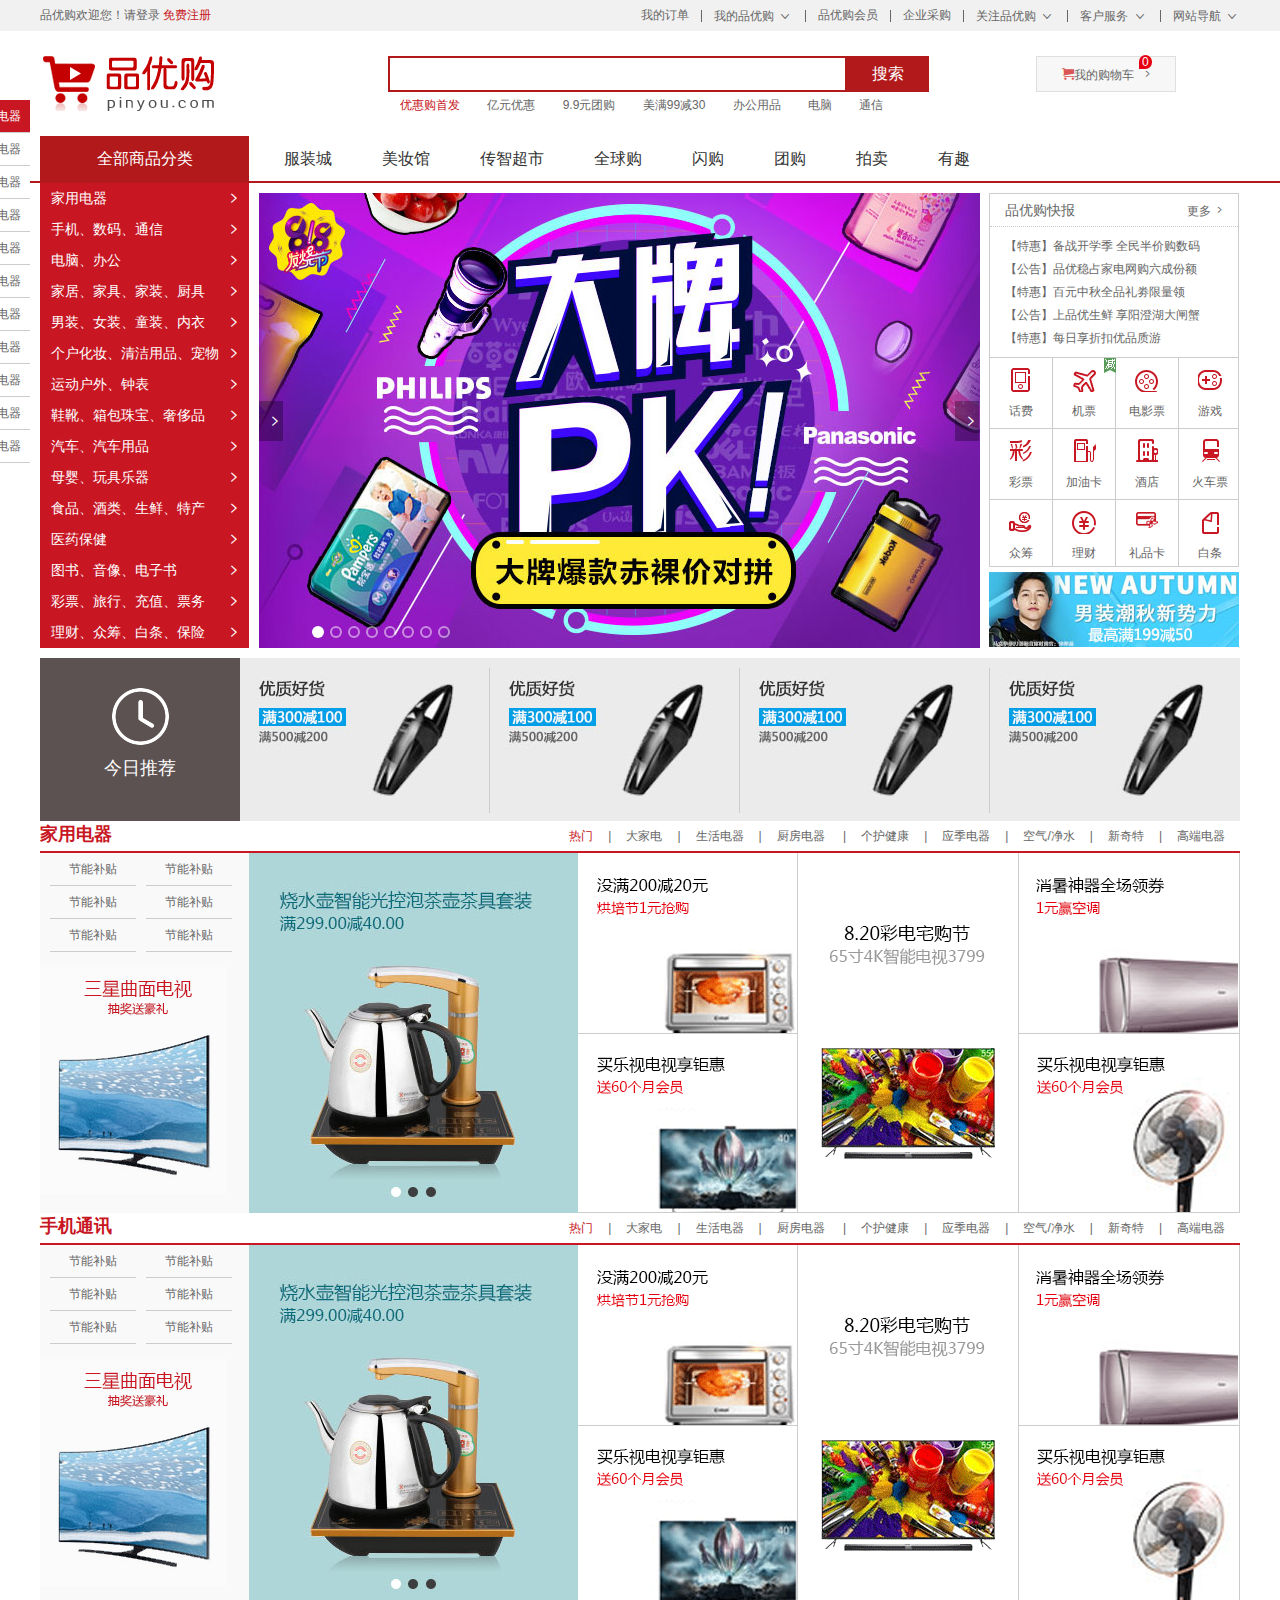
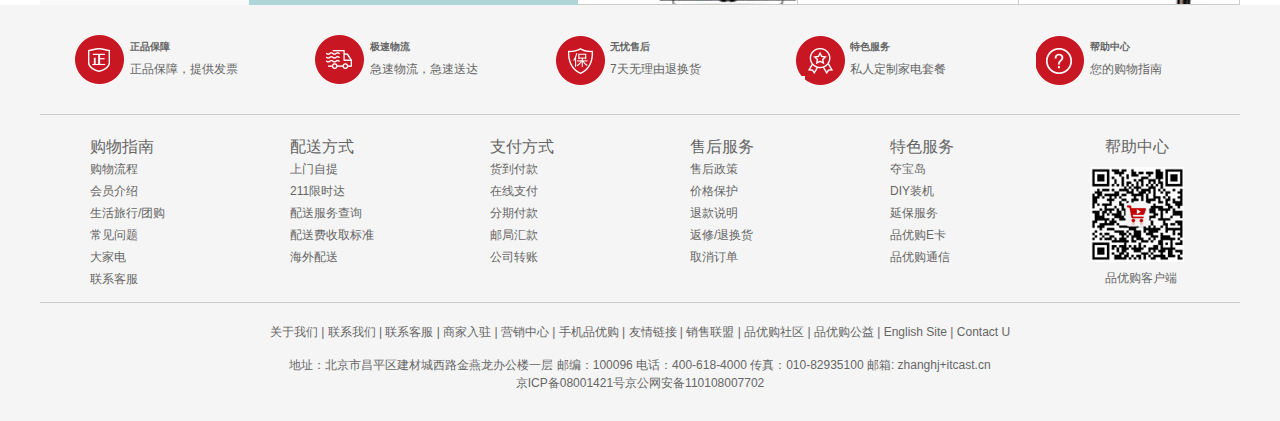
<file: index.html>
<!DOCTYPE html>
<html lang="en">

<head>
    <meta charset="UTF-8">
    <meta name="viewport" content="width=device-width, initial-scale=1.0">
    <meta http-equiv="X-UA-Compatible" content="ie=edge">
    <meta name="description"
        content="品优购JD.COM-专业的综合网上购物商城,销售家电、数码通讯、电脑、家居百货、服装服饰、母婴、图书、食品等数万个品牌优质商品.便捷、诚信的服务，为您提供愉悦的网上购物体验!" />
    <meta name="Keywords" content="网上购物,网上商城,手机,笔记本,电脑,MP3,CD,VCD,DV,相机,数码,配件,手表,存储卡,品优购" />
    <link rel="stylesheet" href="css/base.css">
    <link rel="stylesheet" href="css/common.css">
    <link rel="stylesheet" href="css/index.css">
    <link rel="shortcut icon" href="favicon.ico" />
    <title>品优购</title>
</head>

<body>

    <!-- 顶部快捷导航栏(shortcut)  start-->
    <div class="shortcut">
        <div class="w">
            <div class="fl">
                <ul>
                    <li>品优购欢迎您！</li>
                    <li>
                        <a href="#">请登录</a>
                        <a href="#" class="style-red">免费注册</a>
                    </li>
                </ul>
            </div>
            <div class="fr">
                <ul>
                    <li><a href="">我的订单</a></li>
                    <li class="spacer"></li>
                    <li>
                        <a href="">我的品优购</a>
                        <i class="icomoon"></i>
                    </li>
                    <li class="spacer"></li>
                    <li><a href="">品优购会员</a></li>
                    <li class="spacer"></li>
                    <li><a href="">企业采购</a></li>
                    <li class="spacer"></li>
                    <li>
                        <a href="">关注品优购</a>
                        <i class="icomoon"></i>
                    </li>
                    <li class="spacer"></li>
                    <li>
                        <a href="">客户服务</a>
                        <i class="icomoon"></i>
                    </li>
                    <li class="spacer"></li>
                    <li>
                        <a href="">网站导航</a>
                        <i class="icomoon"></i>
                    </li>
                </ul>
            </div>
        </div>
    </div>
    <!-- shortcut end-->

    <!-- 头部(header) start-->
    <div class="header w">
        <!-- logo -->
        <div class="logo">
            <h1>
                <a href="index.html" title="品优购">品优购</a>
            </h1>
        </div>
        <!-- 搜索(search) -->
        <div class="search">
            <input type="text" class="text" valie="请搜索内容">
            <button class="btn">搜索</button>
        </div>
        <!-- 热词(hotwrods)  -->
        <div class="hotwrods">
            <a href="#" class="style-red">优惠购首发</a>
            <a href="#">亿元优惠</a>
            <a href="#">9.9元团购</a>
            <a href="#">美满99减30</a>
            <a href="#">办公用品</a>
            <a href="#">电脑</a>
            <a href="#">通信</a>
        </div>
        <!-- 购物车(shopcar) -->
        <div class="shopcar">
            <i class="car"></i>我的购物车<i class="arrow"></i>
            <i class="count">0</i>
        </div>
    </div>
    <!-- header end-->

    <!-- 导航(nav) start -->
    <div class="nav">
        <div class="w">
            <!-- 导航左侧 -->
            <div class="dorpdown fl">
                <div class="dt">全部商品分类</div>
                <div class="dd">
                    <ul>
                        <li class="menu_item"><a href="#">家用电器</a><i></i></li>
                        <li class="menu_item"><a href="list.html">手机、</a><a href="#">数码、</a><a href="#">通信</a><i></i>
                        </li>
                        <li class="menu_item"><a href="#">电脑、</a><a href="#">办公</a><i></i></li>
                        <li class="menu_item"><a href="#">家居、</a><a href="#">家具、</a><a href="#">家装、</a><a
                                href="#">厨具</a><i></i></li>
                        <li class="menu_item"><a href="#">男装、</a><a href="#">女装、</a><a href="#">童装、</a><a
                                href="#">内衣</a><i></i></li>
                        <li class="menu_item"><a href="#">个户化妆、</a><a href="#">清洁用品、</a><a href="#">宠物</a><i></i></li>
                        <li class="menu_item"><a href="#">运动户外、</a><a href="#">钟表</a><i></i></li>
                        <li class="menu_item"><a href="#">鞋靴、</a><a href="#">箱包</a><a href="#">珠宝、</a><a
                                href="#">奢侈品</a><i></i></li>
                        <li class="menu_item"><a href="#">汽车、</a><a href="#">汽车用品</a><i></i></li>
                        <li class="menu_item"><a href="#">母婴、</a><a href="#">玩具乐器</a><i></i></li>
                        <li class="menu_item"><a href="#">食品、</a><a href="#">酒类、</a><a href="#">生鲜、</a><a
                                href="#">特产</a><i></i></li>
                        <li class="menu_item"><a href="#">医药保健</a><i></i></li>
                        <li class="menu_item"><a href="#">图书、</a><a href="#">音像、</a><a href="#">电子书</a><i></i></li>
                        <li class="menu_item"><a href="#">彩票、</a><a href="#">旅行、</a><a href="#">充值、</a><a
                                href="#">票务</a><i></i></li>
                        <li class="menu_item"><a href="#">理财、</a><a href="#">众筹、</a><a href="#">白条、</a><a
                                href="#">保险</a><i></i></li>
                    </ul>
                </div>
            </div>
            <!-- 导航右侧 -->
            <div class="navitems fl">
                <ul>
                    <li><a href="#">服装城</a></li>
                    <li><a href="#">美妆馆</a></li>
                    <li><a href="">传智超市</a></li>
                    <li><a href="">全球购</a></li>
                    <li><a href="">闪购</a></li>
                    <li><a href="">团购</a></li>
                    <li><a href="">拍卖</a></li>
                    <li><a href="">有趣</a></li>
                </ul>
            </div>
        </div>
    </div>
    <!-- nav end -->

    <!-- 主体模块 start -->
    <div class="w">
        <div class="main">
            <!-- 焦点图模块  -->
            <div class="focus fl">
                <a href="#" class="arrow-l"></a><a href="#" class="arrow-r"></a>
                <ul>
                    <li><a href="#"><img src="upload/focus.jpg" alt=""></a></li>
                </ul>
                <ol class="circle">
                    <li class="current"></li>
                    <li></li>
                    <li></li>
                    <li></li>
                    <li></li>
                    <li></li>
                    <li></li>
                    <li></li>
                </ol>
            </div>
            <!-- 新闻快报模块 -->
            <div class="newsflash fr">
                <!-- 新闻模块   -->
                <div class="news">
                    <div class="news-hd">
                        品优购快报
                        <a href="#">更多</a>
                    </div>
                    <div class="news-bd">
                        <ul>
                            <li><a href="">【特惠】备战开学季 全民半价购数码</a></li>
                            <li><a href="">【公告】品优稳占家电网购六成份额</a></li>
                            <li><a href="">【特惠】百元中秋全品礼劵限量领</a></li>
                            <li><a href="">【公告】上品优生鲜 享阳澄湖大闸蟹</a></li>
                            <li><a href="">【特惠】每日享折扣优品质游</a></li>
                        </ul>
                    </div>
                </div>
                <!-- 生活服务模块 -->
                <div class="lifeservice">
                    <ul>
                        <li><a href="#"><i class="service_ico service_ico_huafei"></i>
                                <p>话费</p>
                            </a></li>
                        <li>
                            <a href="#"><i class="service_ico service_ico_feiji"></i>
                                <p>机票</p>
                            </a>
                            <span class="hot"></span>
                        </li>
                        <li><a href="#"><i class="service_ico service_ico_dianying"></i>
                                <p>电影票</p>
                            </a></li>
                        <li><a href="#"><i class="service_ico service_ico_youxi"></i>
                                <p>游戏</p>
                            </a></li>
                        <li><a href="#"><i class="service_ico service_ico_caipiao"></i>
                                <p>彩票</p>
                            </a></li>
                        <li><a href="#"><i class="service_ico service_ico_jiayou"></i>
                                <p>加油卡</p>
                            </a></li>
                        <li><a href="#"><i class="service_ico service_ico_jiudian"></i>
                                <p>酒店</p>
                            </a></li>
                        <li><a href="#"><i class="service_ico service_ico_huoche"></i>
                                <p>火车票</p>
                            </a></li>
                        <li><a href="#"><i class="service_ico service_ico_zhongcou"></i>
                                <p>众筹</p>
                            </a></li>
                        <li><a href="#"><i class="service_ico service_ico_licai"></i>
                                <p>理财</p>
                            </a></li>
                        <li><a href="#"><i class="service_ico service_ico_lipin"></i>
                                <p>礼品卡</p>
                            </a></li>
                        <li><a href="#"><i class="service_ico service_ico_baitiao"></i>
                                <p>白条</p>
                            </a></li>
                    </ul>
                </div>
                <!--  特价商品 -->
                <div class="bargain">
                    <img src="upload/bargain.jpg" alt="">
                </div>
            </div>
        </div>
    </div>
    <!-- 主体模块 end -->

    <!-- 推荐模块 start -->
    <div class="recommend w">
        <div class="recom-hd fl">
            <img src="img/clock.png" alt="">
            <h3>今日推荐</h3>
        </div>
        <div class="recom-bd fl">
            <ul>
                <li><a href="#"><img src="upload/pic.jpg" alt=""></a></li>
                <li><a href="#"><img src="upload/pic.jpg" alt=""></a></li>
                <li><a href="#"><img src="upload/pic.jpg" alt=""></a></li>
                <li class="last"><a href="#"><img src="upload/pic.jpg" alt=""></a></li>
            </ul>
        </div>
    </div>
    <!-- 推荐模块 end -->

    <!-- 楼层区(floor) start -->
    <div class="floor">
        <!-- 家用电器 -->
        <div class="jiadian w">
            <div class="box-hd">
                <h3>家用电器</h3>
                <div class="tab-list">
                    <ul>
                        <li><a href="#" class="style-red">热门</a>|</li>
                        <li><a href="#">大家电</a>|</li>
                        <li><a href="#">生活电器</a>|</li>
                        <li><a href="#">厨房电器 </a>|</li>
                        <li><a href="#">个护健康</a>|</li>
                        <li><a href="#">应季电器</a>|</li>
                        <li><a href="#">空气/净水</a>|</li>
                        <li><a href="#">新奇特</a>|</li>
                        <li><a href="#">高端电器</a></li>
                    </ul>
                </div>
            </div>
            <div class="box-bd">
                <ul class="tab-con">
                    <li class="w209">
                        <ul class="tab-con-list">
                            <li>
                                <a href="#">节能补贴</a>
                            </li>
                            <li>
                                <a href="#">节能补贴</a>
                            </li>
                            <li>
                                <a href="#">节能补贴</a>
                            </li>
                            <li>
                                <a href="#">节能补贴</a>
                            </li>
                            <li>
                                <a href="#">节能补贴</a>
                            </li>
                            <li>
                                <a href="#">节能补贴</a>
                            </li>
                        </ul>
                        <img src="upload/floor-1-1.png" alt="">
                    </li>
                    <li class="w329">
                        <img src="upload/pic1.jpg" alt="">
                    </li>
                    <li class="w219">
                        <div class="tab-con-item">
                            <a href="#">
                                <img src="upload/floor-1-2.png" alt="">
                            </a>
                        </div>
                        <div class="tab-con-item">
                            <a href="#">
                                <img src="upload/floor-1-3.png" alt="">
                            </a>
                        </div>
                    </li>
                    <li class="w220">
                        <div class="tab-con-item">
                            <a href="#">
                                <img src="upload/floor-1-4.png" alt="">
                            </a>
                        </div>
                    </li>
                    <li class="w220">
                        <div class="tab-con-item">
                            <a href="#">
                                <img src="upload/floor-1-5.png" alt="">
                            </a>
                        </div>
                        <div class="tab-con-item">
                            <a href="#">
                                <img src="upload/floor-1-6.png" alt="">
                            </a>
                        </div>
                    </li>
                </ul>
            </div>
        </div>
        <!-- 手机通讯 -->
        <div class="jiadian w">
            <div class="box-hd">
                <h3>手机通讯</h3>
                <div class="tab-list">
                    <ul>
                        <li><a href="#" class="style-red">热门</a>|</li>
                        <li><a href="#">大家电</a>|</li>
                        <li><a href="#">生活电器</a>|</li>
                        <li><a href="#">厨房电器 </a>|</li>
                        <li><a href="#">个护健康</a>|</li>
                        <li><a href="#">应季电器</a>|</li>
                        <li><a href="#">空气/净水</a>|</li>
                        <li><a href="#">新奇特</a>|</li>
                        <li><a href="#">高端电器</a></li>
                    </ul>
                </div>
            </div>
            <div class="box-bd">
                <ul class="tab-con">
                    <li class="w209">
                        <ul class="tab-con-list">
                            <li>
                                <a href="#">节能补贴</a>
                            </li>
                            <li>
                                <a href="#">节能补贴</a>
                            </li>
                            <li>
                                <a href="#">节能补贴</a>
                            </li>
                            <li>
                                <a href="#">节能补贴</a>
                            </li>
                            <li>
                                <a href="#">节能补贴</a>
                            </li>
                            <li>
                                <a href="#">节能补贴</a>
                            </li>
                        </ul>
                        <img src="upload/floor-1-1.png" alt="">
                    </li>
                    <li class="w329">
                        <img src="upload/pic1.jpg" alt="">
                    </li>
                    <li class="w219">
                        <div class="tab-con-item">
                            <a href="#">
                                <img src="upload/floor-1-2.png" alt="">
                            </a>
                        </div>
                        <div class="tab-con-item">
                            <a href="#">
                                <img src="upload/floor-1-3.png" alt="">
                            </a>
                        </div>
                    </li>
                    <li class="w220">
                        <div class="tab-con-item">
                            <a href="#">
                                <img src="upload/floor-1-4.png" alt="">
                            </a>
                        </div>
                    </li>
                    <li class="w220">
                        <div class="tab-con-item">
                            <a href="#">
                                <img src="upload/floor-1-5.png" alt="">
                            </a>
                        </div>
                        <div class="tab-con-item">
                            <a href="#">
                                <img src="upload/floor-1-6.png" alt="">
                            </a>
                        </div>
                    </li>
                </ul>
            </div>
        </div>
    </div>
    <!-- floor end -->

    <!-- 固定电梯导航 -->
    <div class="fixedtool">
        <ul>
            <li class="current">家用电器</li>
            <li>家用电器</li>
            <li>家用电器</li>
            <li>家用电器</li>
            <li>家用电器</li>
            <li>家用电器</li>
            <li>家用电器</li>
            <li>家用电器</li>
            <li>家用电器</li>
            <li>家用电器</li>
            <li>家用电器</li>
        </ul>
    </div>

    <!-- 底部(footer) start -->
    <div class="footer">
        <div class="w">

            <!-- 服务模块 -->
            <div class="mod_service">
                <ul>
                    <li>
                        <i class="mod_service-icon mod_service_zheng"></i>
                        <div class="mod_service_tit">
                            <h5>正品保障</h5>
                            <p>正品保障，提供发票</p>
                        </div>
                    </li>
                    <li>
                        <i class="mod_service-icon mod_service_kuai"></i>
                        <div class="mod_service_tit">
                            <h5>极速物流</h5>
                            <p>急速物流，急速送达</p>
                        </div>
                    </li>
                    <li>
                        <i class="mod_service-icon mod_service_bao"></i>
                        <div class="mod_service_tit">
                            <h5>无忧售后</h5>
                            <p>7天无理由退换货</p>
                        </div>
                    </li>
                    <li>
                        <i class="mod_service-icon mod_service_te"></i>
                        <div class="mod_service_tit">
                            <h5>特色服务</h5>
                            <p>私人定制家电套餐</p>
                        </div>
                    </li>
                    <li>
                        <i class="mod_service-icon mod_service_bang"></i>
                        <div class="mod_service_tit">
                            <h5>帮助中心</h5>
                            <p>您的购物指南</p>
                        </div>
                    </li>
                </ul>
            </div>

            <!-- 帮助模块 -->
            <div class="mod_help">
                <dl class="mod_help_item">
                    <dt>购物指南</dt>
                    <dd><a href="#">购物流程</a></dd>
                    <dd><a href="#">会员介绍</a></dd>
                    <dd><a href="#">生活旅行/团购</a></dd>
                    <dd><a href="#">常见问题</a></dd>
                    <dd><a href="#">大家电</a></dd>
                    <dd><a href="#">联系客服</a></dd>
                </dl>
                <dl class="mod_help_item">
                    <dt>配送方式</dt>
                    <dd><a href="#">上门自提</a></dd>
                    <dd><a href="#">211限时达</a></dd>
                    <dd><a href="#">配送服务查询</a></dd>
                    <dd><a href="#">配送费收取标准</a></dd>
                    <dd><a href="#">海外配送</a></dd>
                </dl>
                <dl class="mod_help_item">
                    <dt>支付方式</dt>
                    <dd><a href="#">货到付款</a></dd>
                    <dd><a href="#">在线支付</a></dd>
                    <dd><a href="#">分期付款</a></dd>
                    <dd><a href="#">邮局汇款</a></dd>
                    <dd><a href="#">公司转账</a></dd>
                </dl>
                <dl class="mod_help_item">
                    <dt>售后服务</dt>
                    <dd><a href="#">售后政策</a></dd>
                    <dd><a href="#">价格保护</a></dd>
                    <dd><a href="#">退款说明</a></dd>
                    <dd><a href="#">返修/退换货</a></dd>
                    <dd><a href="#">取消订单</a></dd>
                </dl>
                <dl class="mod_help_item">
                    <dt>特色服务</dt>
                    <dd><a href="#">夺宝岛</a></dd>
                    <dd><a href="#">DIY装机</a></dd>
                    <dd><a href="#">延保服务</a></dd>
                    <dd><a href="#">品优购E卡</a></dd>
                    <dd><a href="#">品优购通信</a></dd>
                </dl>
                <dl class="mod_help_item mod_help_app">
                    <dt>帮助中心</dt>
                    <dd>
                        <img src="upload/erweima.png" alt="">
                        <p>品优购客户端</p>
                    </dd>
                </dl>
            </div>

            <!-- 版权模块 -->
            <div class="mod_copyright">
                <p class="mod_copyright_links">
                    关于我们 | 联系我们 | 联系客服 | 商家入驻 | 营销中心 | 手机品优购
                    | 友情链接 | 销售联盟 | 品优购社区 | 品优购公益 | English Site | Contact U
                </p>
                <p class="mod_copyright_info">
                    地址：北京市昌平区建材城西路金燕龙办公楼一层 邮编：100096 电话：400-618-4000 传真：010-82935100 邮箱: zhanghj+itcast.cn</br>
                    京ICP备08001421号京公网安备110108007702
                </p>
            </div>

        </div>
    </div>
    <!-- footer end -->
</body>

</html>
</file>
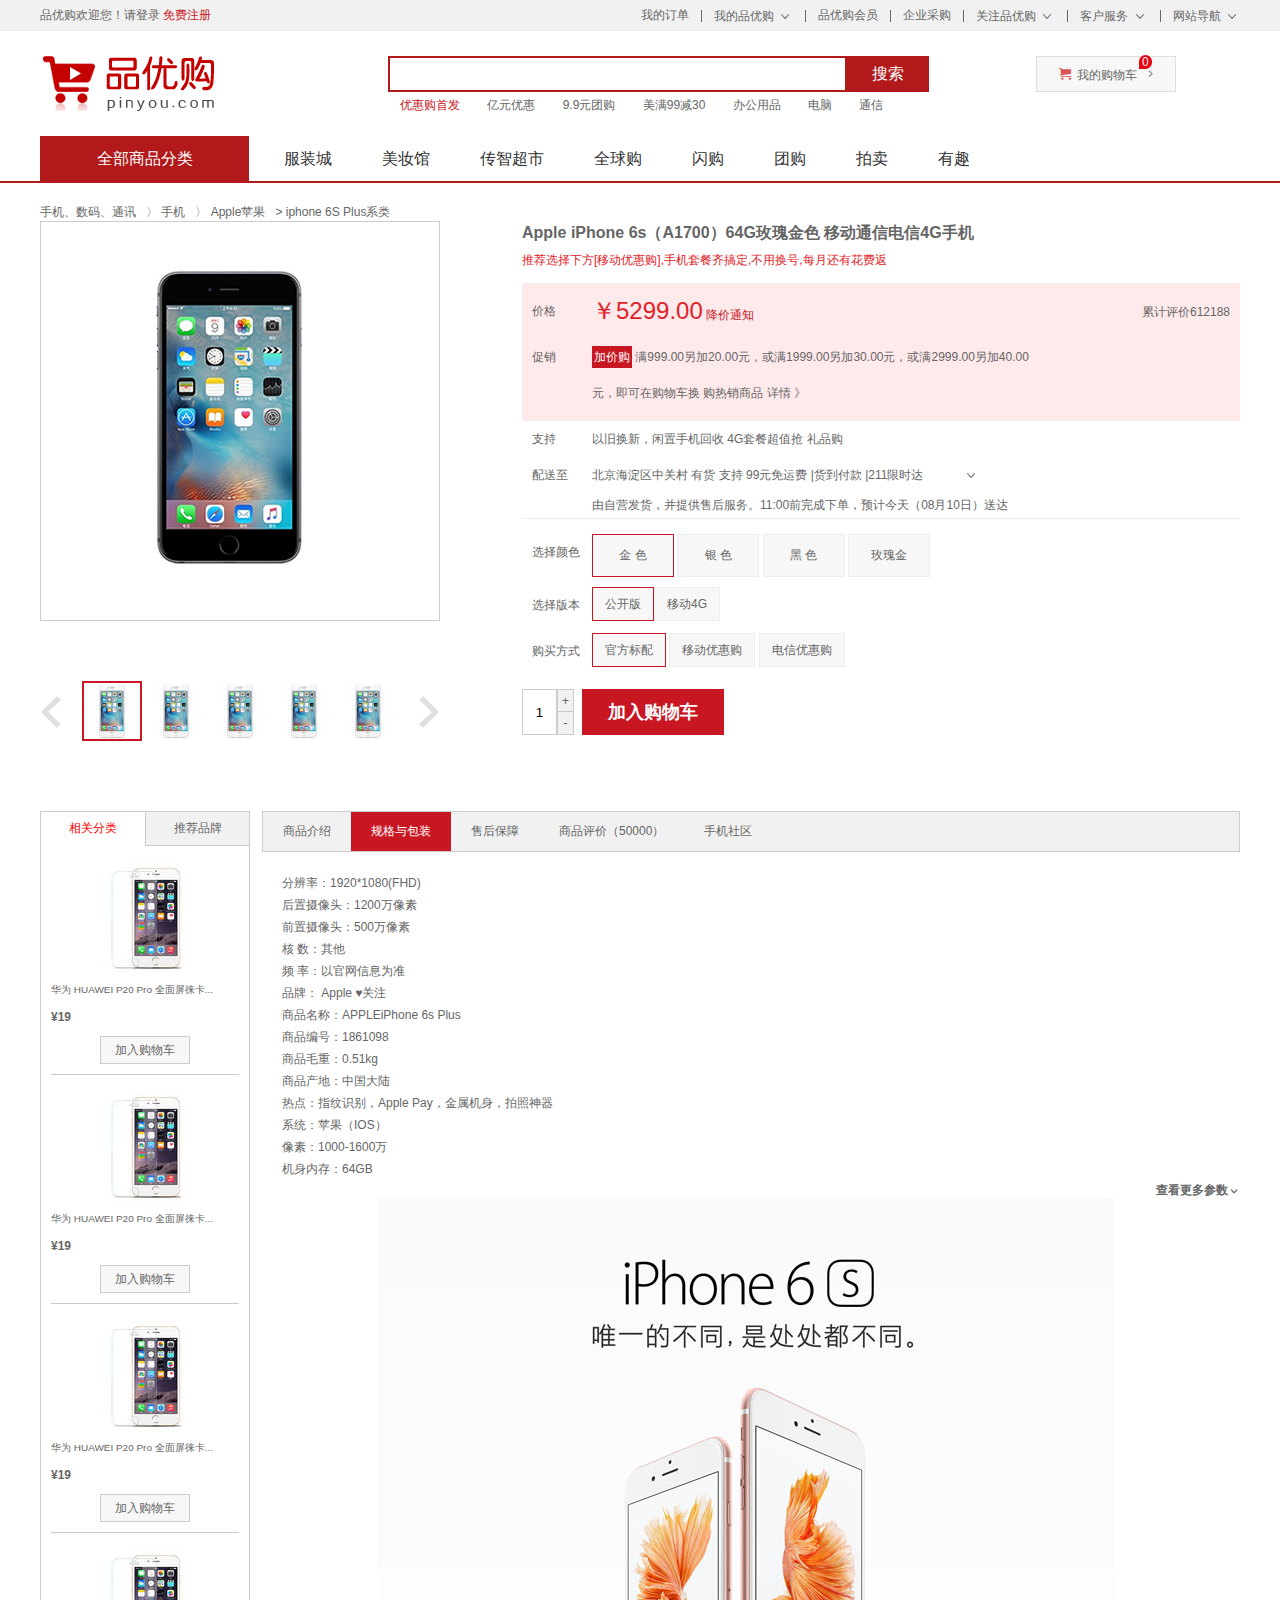
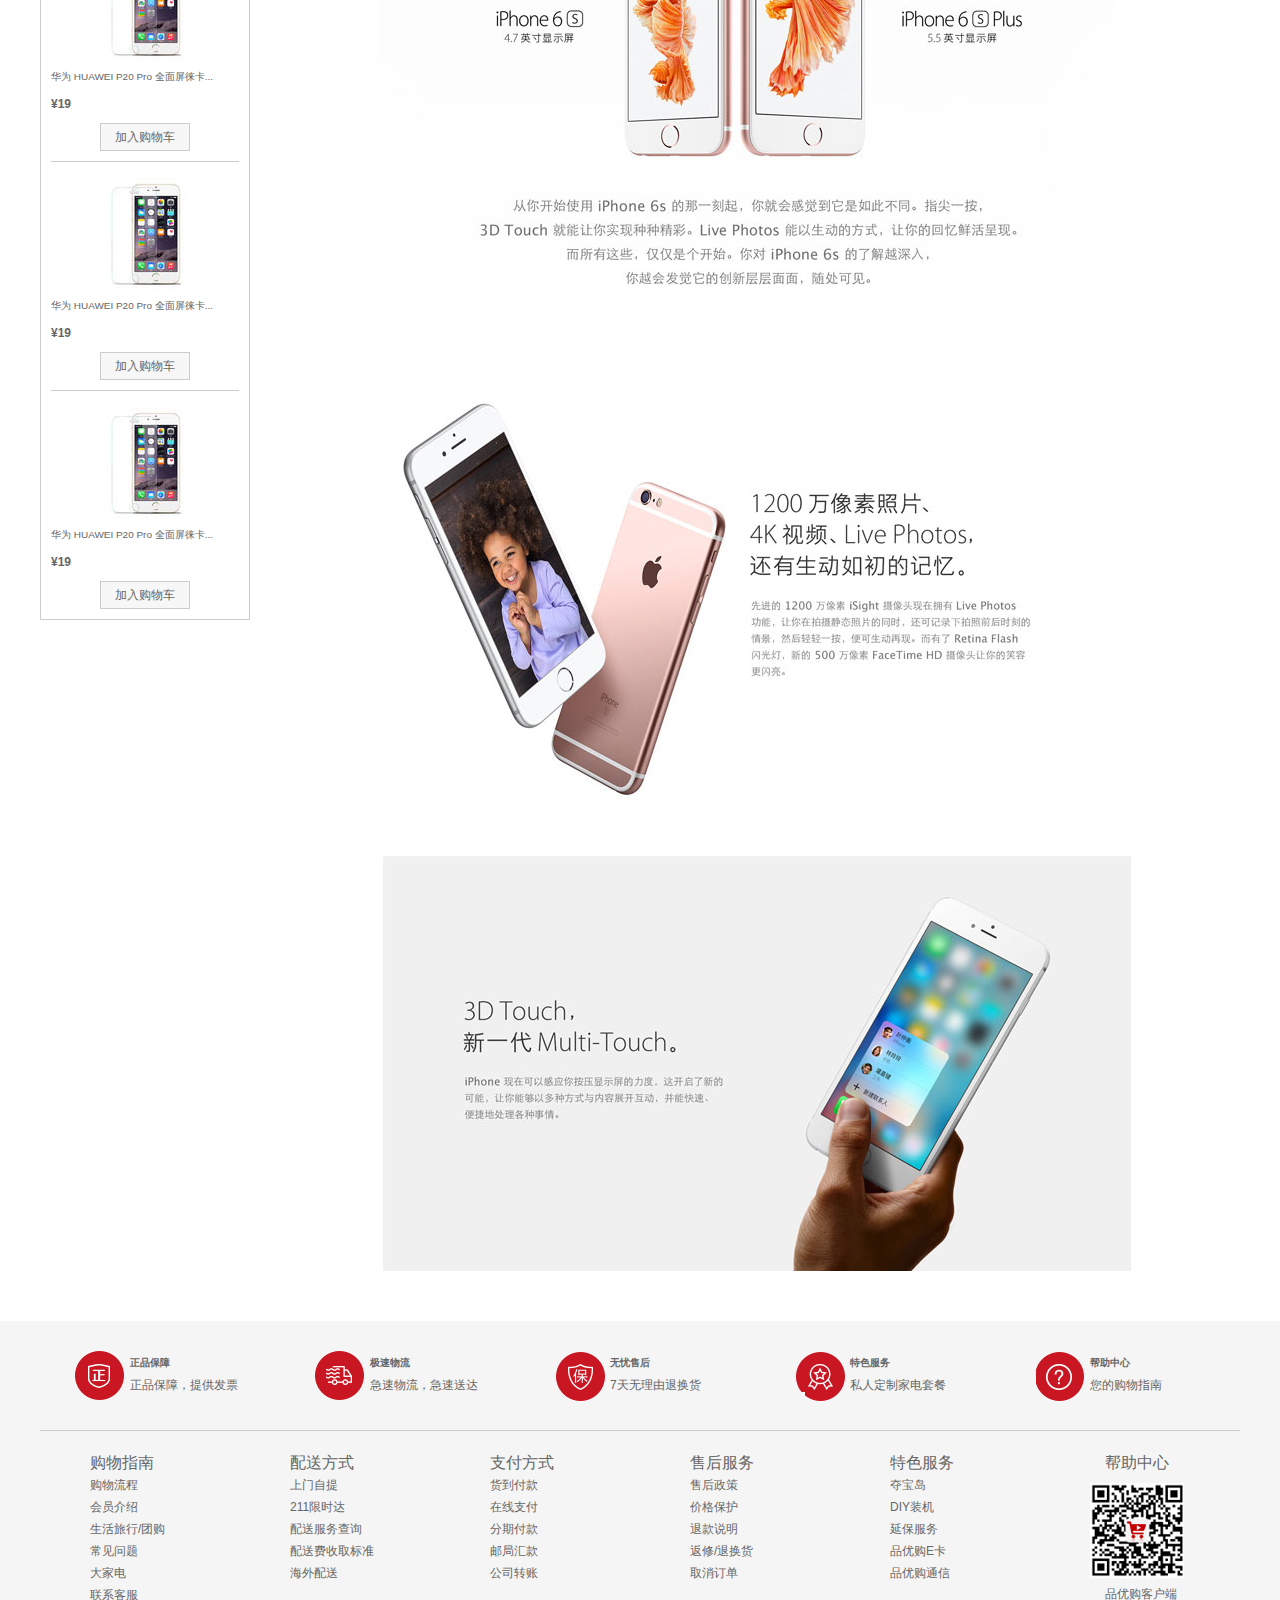
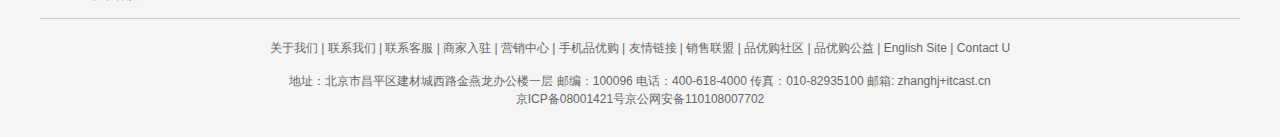
<file: detail.html>
<!DOCTYPE html>
<html lang="en">

<head>
    <meta charset="UTF-8">
    <meta name="viewport" content="width=device-width, initial-scale=1.0">
    <meta http-equiv="X-UA-Compatible" content="ie=edge">
    <meta name="description"
        content="品优购JD.COM-专业的综合网上购物商城,销售家电、数码通讯、电脑、家居百货、服装服饰、母婴、图书、食品等数万个品牌优质商品.便捷、诚信的服务，为您提供愉悦的网上购物体验!" />
    <meta name="Keywords" content="网上购物,网上商城,手机,笔记本,电脑,MP3,CD,VCD,DV,相机,数码,配件,手表,存储卡,品优购" />
    <link rel="stylesheet" href="css/base.css">
    <link rel="stylesheet" href="css/common.css">
    <link rel="shortcut icon" href="favicon.ico" />
    <link rel="stylesheet" href="css/detall.css">
    <title>品优购</title>
</head>

<body>

    <!-- 顶部快捷导航栏(shortcut)  start-->
    <div class="shortcut">
        <div class="w">
            <div class="fl">
                <ul>
                    <li>品优购欢迎您！</li>
                    <li>
                        <a href="#">请登录</a>
                        <a href="#" class="style-red">免费注册</a>
                    </li>
                </ul>
            </div>
            <div class="fr">
                <ul>
                    <li><a href="">我的订单</a></li>
                    <li class="spacer"></li>
                    <li>
                        <a href="">我的品优购</a>
                        <i class="icomoon"></i>
                    </li>
                    <li class="spacer"></li>
                    <li><a href="">品优购会员</a></li>
                    <li class="spacer"></li>
                    <li><a href="">企业采购</a></li>
                    <li class="spacer"></li>
                    <li>
                        <a href="">关注品优购</a>
                        <i class="icomoon"></i>
                    </li>
                    <li class="spacer"></li>
                    <li>
                        <a href="">客户服务</a>
                        <i class="icomoon"></i>
                    </li>
                    <li class="spacer"></li>
                    <li>
                        <a href="">网站导航</a>
                        <i class="icomoon"></i>
                    </li>
                </ul>
            </div>
        </div>
    </div>
    <!-- shortcut end-->

    <!-- 头部(header) start-->
    <div class="header w">
        <!-- logo -->
        <div class="logo">
            <h1>
                <a href="index.html" title="品优购">品优购</a>
            </h1>
        </div>
        <!-- 搜索(search) -->
        <div class="search">
            <input type="text" class="text" valie="请搜索内容">
            <button class="btn">搜索</button>
        </div>
        <!-- 热词(hotwrods)  -->
        <div class="hotwrods">
            <a href="#" class="style-red">优惠购首发</a>
            <a href="#">亿元优惠</a>
            <a href="#">9.9元团购</a>
            <a href="#">美满99减30</a>
            <a href="#">办公用品</a>
            <a href="#">电脑</a>
            <a href="#">通信</a>
        </div>
        <!-- 购物车(shopcar) -->
        <div class="shopcar">
            <i class="car"> </i>我的购物车<i class="arrow"></i>
            <i class="count">0</i>
        </div>
    </div>
    <!-- header end-->

    <!-- 导航(nav) start -->
    <div class="nav">
        <div class="w">
            <!-- 导航左侧 -->
            <div class="dorpdown fl">
                <div class="dt">全部商品分类</div>
                <div class="dd" style="display: none;">
                    <ul>
                        <li class="menu_item"><a href="#">家用电器</a><i></i></li>
                        <li class="menu_item"><a href="#">手机、</a><a href="#">数码、</a><a href="#">通信</a><i></i></li>
                        <li class="menu_item"><a href="#">电脑、</a><a href="#">办公</a><i></i></li>
                        <li class="menu_item"><a href="#">家居、</a><a href="#">家具、</a><a href="#">家装、</a><a
                                href="#">厨具</a><i></i></li>
                        <li class="menu_item"><a href="#">男装、</a><a href="#">女装、</a><a href="#">童装、</a><a
                                href="#">内衣</a><i></i></li>
                        <li class="menu_item"><a href="#">个户化妆、</a><a href="#">清洁用品、</a><a href="#">宠物</a><i></i></li>
                        <li class="menu_item"><a href="#">运动户外、</a><a href="#">钟表</a><i></i></li>
                        <li class="menu_item"><a href="#">鞋靴、</a><a href="#">箱包</a><a href="#">珠宝、</a><a
                                href="#">奢侈品</a><i></i></li>
                        <li class="menu_item"><a href="#">汽车、</a><a href="#">汽车用品</a><i></i></li>
                        <li class="menu_item"><a href="#">母婴、</a><a href="#">玩具乐器</a><i></i></li>
                        <li class="menu_item"><a href="#">食品、</a><a href="#">酒类、</a><a href="#">生鲜、</a><a
                                href="#">特产</a><i></i></li>
                        <li class="menu_item"><a href="#">医药保健</a><i></i></li>
                        <li class="menu_item"><a href="#">图书、</a><a href="#">音像、</a><a href="#">电子书</a><i></i></li>
                        <li class="menu_item"><a href="#">彩票、</a><a href="#">旅行、</a><a href="#">充值、</a><a
                                href="#">票务</a><i></i></li>
                        <li class="menu_item"><a href="#">理财、</a><a href="#">众筹、</a><a href="#">白条、</a><a
                                href="#">保险</a><i></i></li>
                    </ul>
                </div>
            </div>
            <!-- 导航右侧 -->
            <div class="navitems fl">
                <ul>
                    <li><a href="#">服装城</a></li>
                    <li><a href="#">美妆馆</a></li>
                    <li><a href="">传智超市</a></li>
                    <li><a href="">全球购</a></li>
                    <li><a href="">闪购</a></li>
                    <li><a href="">团购</a></li>
                    <li><a href="">拍卖</a></li>
                    <li><a href="">有趣</a></li>
                </ul>
            </div>
        </div>
    </div>
    <!-- nav end -->

    <!-- 详情页内容部分 -->
    <div class="de_container w">

        <!-- 面包屑导航 -->
        <div class="crumb_wrap">
            <a href="#">手机、数码、通讯</a>〉
            <a href="#">手机</a>〉
            <a href="#">Apple苹果</a>>
            <a href="#">iphone 6S Plus系类 </a>
        </div>

        <!-- 产品介绍模块 -->
        <div class="product_intro clearfix">
            <!-- 预览区域 -->
            <div class="preview_wrap fl">
                <div class="preview_img">
                    <img src="upload/s3.png" alt="">
                </div>

                <div class="preview_list">
                    <a href="#" class="arrow_prev"></a>
                    <a href="#" class="arrow_next"></a>
                    <div class="list-item">
                        <ul>
                            <li class="current">
                                <img src="upload/pre.jpg" alt="">
                            </li>
                            <li>
                                <img src="upload/pre.jpg" alt="">
                            </li>
                            <li>
                                <img src="upload/pre.jpg" alt="">
                            </li>
                            <li>
                                <img src="upload/pre.jpg" alt="">
                            </li>
                            <li>
                                <img src="upload/pre.jpg" alt="">
                            </li>
                        </ul>
                    </div>
                </div>
            </div>
            <div class="itemInfo_wrap fr">
                <div class="itemInfo">
                    <div class="sku_name">
                        Apple iPhone 6s（A1700）64G玫瑰金色 移动通信电信4G手机
                    </div>
                    <div class="news">
                        推荐选择下方[移动优惠购],手机套餐齐搞定,不用换号,每月还有花费返
                    </div>
                    <div class="summary">
                        <dl class="summary_price">
                            <dt>价格</dt>
                            <dd>
                                <i class="price">￥5299.00</i>
                                <a href="#">降价通知</a>
                                <div class="remark">累计评价612188</div>
                            </dd>
                        </dl>
                        <dl class="summary_promotion">
                            <dt>促销</dt>
                            <dd>
                                <em>加价购</em>
                                满999.00另加20.00元，或满1999.00另加30.00元，或满2999.00另加40.00元，即可在购物车换
                                购热销商品 详情 》
                            </dd>
                        </dl>
                        <dl class="summary_support">
                            <dt>支持</dt>
                            <dd>
                                以旧换新，闲置手机回收 4G套餐超值抢 礼品购
                            </dd>
                        </dl>
                        <dl class="summary_stock">
                            <dt>配送至</dt>
                            <dd>
                                北京海淀区中关村 有货 支持 99元免运费 |货到付款 |211限时达<i class="icomoon"></i>
                            </dd>
                            <dd class="summary_stock_dd">
                                由自营发货，并提供售后服务。11:00前完成下单，预计今天（08月10日）送达
                            </dd>
                        </dl>
                        <dl class="choose_color">
                            <dt>选择颜色</dt>
                            <dd>
                                <a href="javascript:;" class="current">金 色</a>
                                <a href="javascript:;">银 色</a>
                                <a href="javascript:;">黑 色</a>
                                <a href="javascript:;">玫瑰金</a>
                            </dd>
                        </dl>
                        <dl class="choose_version">
                            <dt>选择版本</dt>
                            <dd>
                                <a href="javascript:;" class="current">公开版</a><a href="javascript:;">移动4G</a>
                            </dd>
                        </dl>
                        <dl class="choose_type">
                            <dt>购买方式</dt>
                            <dd>
                                <a href="javascript:;" class="current">官方标配</a>
                                <a href="javascript:;">移动优惠购</a>
                                <a href="javascript:;">电信优惠购</a>
                            </dd>
                        </dl>
                        <div class="choose_btns">
                            <div class="choose_amount">
                                <input type="text" value="1">
                                <a href="javascript:;" class="add">+</a>
                                <a href="javascript:;" class="reduce">-</a>
                            </div>
                            <a href="" class="addcar">加入购物车</a>
                        </div>
                    </div>
                </div>
            </div>
        </div>

        <!-- 产品细节模块 -->
        <div class="product_detall clearfix">
            <!-- aside -->
            <div class="aside fl">
                <div class="tab_list">
                    <ul>
                        <li class="first_tab current">相关分类</li>
                        <li class="second_tab">推荐品牌</li>
                    </ul>
                </div>
                <div class="tab_con">
                    <ul>
                        <li>
                            <img src="upload/aside_img.jpg" alt="">
                            <h5>华为 HUAWEI P20 Pro 全面屏徕卡...</h5>
                            <div class="aside_price">¥19</div>
                            <a href="#" class="as_addcar">加入购物车</a>
                        </li>
                        <li>
                            <img src="upload/aside_img.jpg" alt="">
                            <h5>华为 HUAWEI P20 Pro 全面屏徕卡...</h5>
                            <div class="aside_price">¥19</div>
                            <a href="#" class="as_addcar">加入购物车</a>
                        </li>
                        <li>
                            <img src="upload/aside_img.jpg" alt="">
                            <h5>华为 HUAWEI P20 Pro 全面屏徕卡...</h5>
                            <div class="aside_price">¥19</div>
                            <a href="#" class="as_addcar">加入购物车</a>
                        </li>
                        <li>
                            <img src="upload/aside_img.jpg" alt="">
                            <h5>华为 HUAWEI P20 Pro 全面屏徕卡...</h5>
                            <div class="aside_price">¥19</div>
                            <a href="#" class="as_addcar">加入购物车</a>
                        </li>
                        <li>
                            <img src="upload/aside_img.jpg" alt="">
                            <h5>华为 HUAWEI P20 Pro 全面屏徕卡...</h5>
                            <div class="aside_price">¥19</div>
                            <a href="#" class="as_addcar">加入购物车</a>
                        </li>
                        <li>
                            <img src="upload/aside_img.jpg" alt="">
                            <h5>华为 HUAWEI P20 Pro 全面屏徕卡...</h5>
                            <div class="aside_price">¥19</div>
                            <a href="#" class="as_addcar">加入购物车</a>
                        </li>
                    </ul>
                </div>
            </div>
            <!-- detail -->
            <div class="detail fr">
                <div class="detail_tab_list">
                    <ul>
                        <li>商品介绍</li>
                        <li class="current">规格与包装</li>
                        <li>售后保障</li>
                        <li>商品评价（50000）</li>
                        <li>手机社区</li>
                    </ul>
                </div>
                <div class="detail_tab_con">
                    <div class="item">
                        <ul class="item_info">
                            <li>分辨率：1920*1080(FHD)</li>
                            <li>后置摄像头：1200万像素</li>
                            <li>前置摄像头：500万像素</li>
                            <li>核 数：其他</li>
                            <li>频 率：以官网信息为准</li>
                            <li>品牌： Apple ♥关注</li>
                            <li>商品名称：APPLEiPhone 6s Plus</li>
                            <li>商品编号：1861098</li>
                            <li>商品毛重：0.51kg</li>
                            <li>商品产地：中国大陆</li>
                            <li>热点：指纹识别，Apple Pay，金属机身，拍照神器</li>
                            <li>系统：苹果（IOS）</li>
                            <li>像素：1000-1600万</li>
                            <li>机身内存：64GB</li>
                        </ul>
                        <p>
                            <a href="#" class="more">查看更多参数</a>
                        </p>
                        <img src="upload/detail_img1.jpg" alt="">
                        <img src="upload/detail_img2.jpg" alt="">
                        <img src="upload/detail_img3.jpg" alt="">
                    </div>
                </div>
            </div>
        </div>
        
    </div>

    <!-- 底部(footer) start -->
    <div class="footer">
        <div class="w">

            <!-- 服务模块 -->
            <div class="mod_service">
                <ul>
                    <li>
                        <i class="mod_service-icon mod_service_zheng"></i>
                        <div class="mod_service_tit">
                            <h5>正品保障</h5>
                            <p>正品保障，提供发票</p>
                        </div>
                    </li>
                    <li>
                        <i class="mod_service-icon mod_service_kuai"></i>
                        <div class="mod_service_tit">
                            <h5>极速物流</h5>
                            <p>急速物流，急速送达</p>
                        </div>
                    </li>
                    <li>
                        <i class="mod_service-icon mod_service_bao"></i>
                        <div class="mod_service_tit">
                            <h5>无忧售后</h5>
                            <p>7天无理由退换货</p>
                        </div>
                    </li>
                    <li>
                        <i class="mod_service-icon mod_service_te"></i>
                        <div class="mod_service_tit">
                            <h5>特色服务</h5>
                            <p>私人定制家电套餐</p>
                        </div>
                    </li>
                    <li>
                        <i class="mod_service-icon mod_service_bang"></i>
                        <div class="mod_service_tit">
                            <h5>帮助中心</h5>
                            <p>您的购物指南</p>
                        </div>
                    </li>
                </ul>
            </div>

            <!-- 帮助模块 -->
            <div class="mod_help">
                <dl class="mod_help_item">
                    <dt>购物指南</dt>
                    <dd><a href="#">购物流程</a></dd>
                    <dd><a href="#">会员介绍</a></dd>
                    <dd><a href="#">生活旅行/团购</a></dd>
                    <dd><a href="#">常见问题</a></dd>
                    <dd><a href="#">大家电</a></dd>
                    <dd><a href="#">联系客服</a></dd>
                </dl>
                <dl class="mod_help_item">
                    <dt>配送方式</dt>
                    <dd><a href="#">上门自提</a></dd>
                    <dd><a href="#">211限时达</a></dd>
                    <dd><a href="#">配送服务查询</a></dd>
                    <dd><a href="#">配送费收取标准</a></dd>
                    <dd><a href="#">海外配送</a></dd>
                </dl>
                <dl class="mod_help_item">
                    <dt>支付方式</dt>
                    <dd><a href="#">货到付款</a></dd>
                    <dd><a href="#">在线支付</a></dd>
                    <dd><a href="#">分期付款</a></dd>
                    <dd><a href="#">邮局汇款</a></dd>
                    <dd><a href="#">公司转账</a></dd>
                </dl>
                <dl class="mod_help_item">
                    <dt>售后服务</dt>
                    <dd><a href="#">售后政策</a></dd>
                    <dd><a href="#">价格保护</a></dd>
                    <dd><a href="#">退款说明</a></dd>
                    <dd><a href="#">返修/退换货</a></dd>
                    <dd><a href="#">取消订单</a></dd>
                </dl>
                <dl class="mod_help_item">
                    <dt>特色服务</dt>
                    <dd><a href="#">夺宝岛</a></dd>
                    <dd><a href="#">DIY装机</a></dd>
                    <dd><a href="#">延保服务</a></dd>
                    <dd><a href="#">品优购E卡</a></dd>
                    <dd><a href="#">品优购通信</a></dd>
                </dl>
                <dl class="mod_help_item mod_help_app">
                    <dt>帮助中心</dt>
                    <dd>
                        <img src="upload/erweima.png" alt="">
                        <p>品优购客户端</p>
                    </dd>
                </dl>
            </div>

            <!-- 版权模块 -->
            <div class="mod_copyright">
                <p class="mod_copyright_links">
                    关于我们 | 联系我们 | 联系客服 | 商家入驻 | 营销中心 | 手机品优购
                    | 友情链接 | 销售联盟 | 品优购社区 | 品优购公益 | English Site | Contact U
                </p>
                <p class="mod_copyright_info">
                    地址：北京市昌平区建材城西路金燕龙办公楼一层 邮编：100096 电话：400-618-4000 传真：010-82935100 邮箱: zhanghj+itcast.cn</br>
                    京ICP备08001421号京公网安备110108007702
                </p>
            </div>
        </div>
    </div>
    <!-- footer end -->
</body>

</html>
</file>
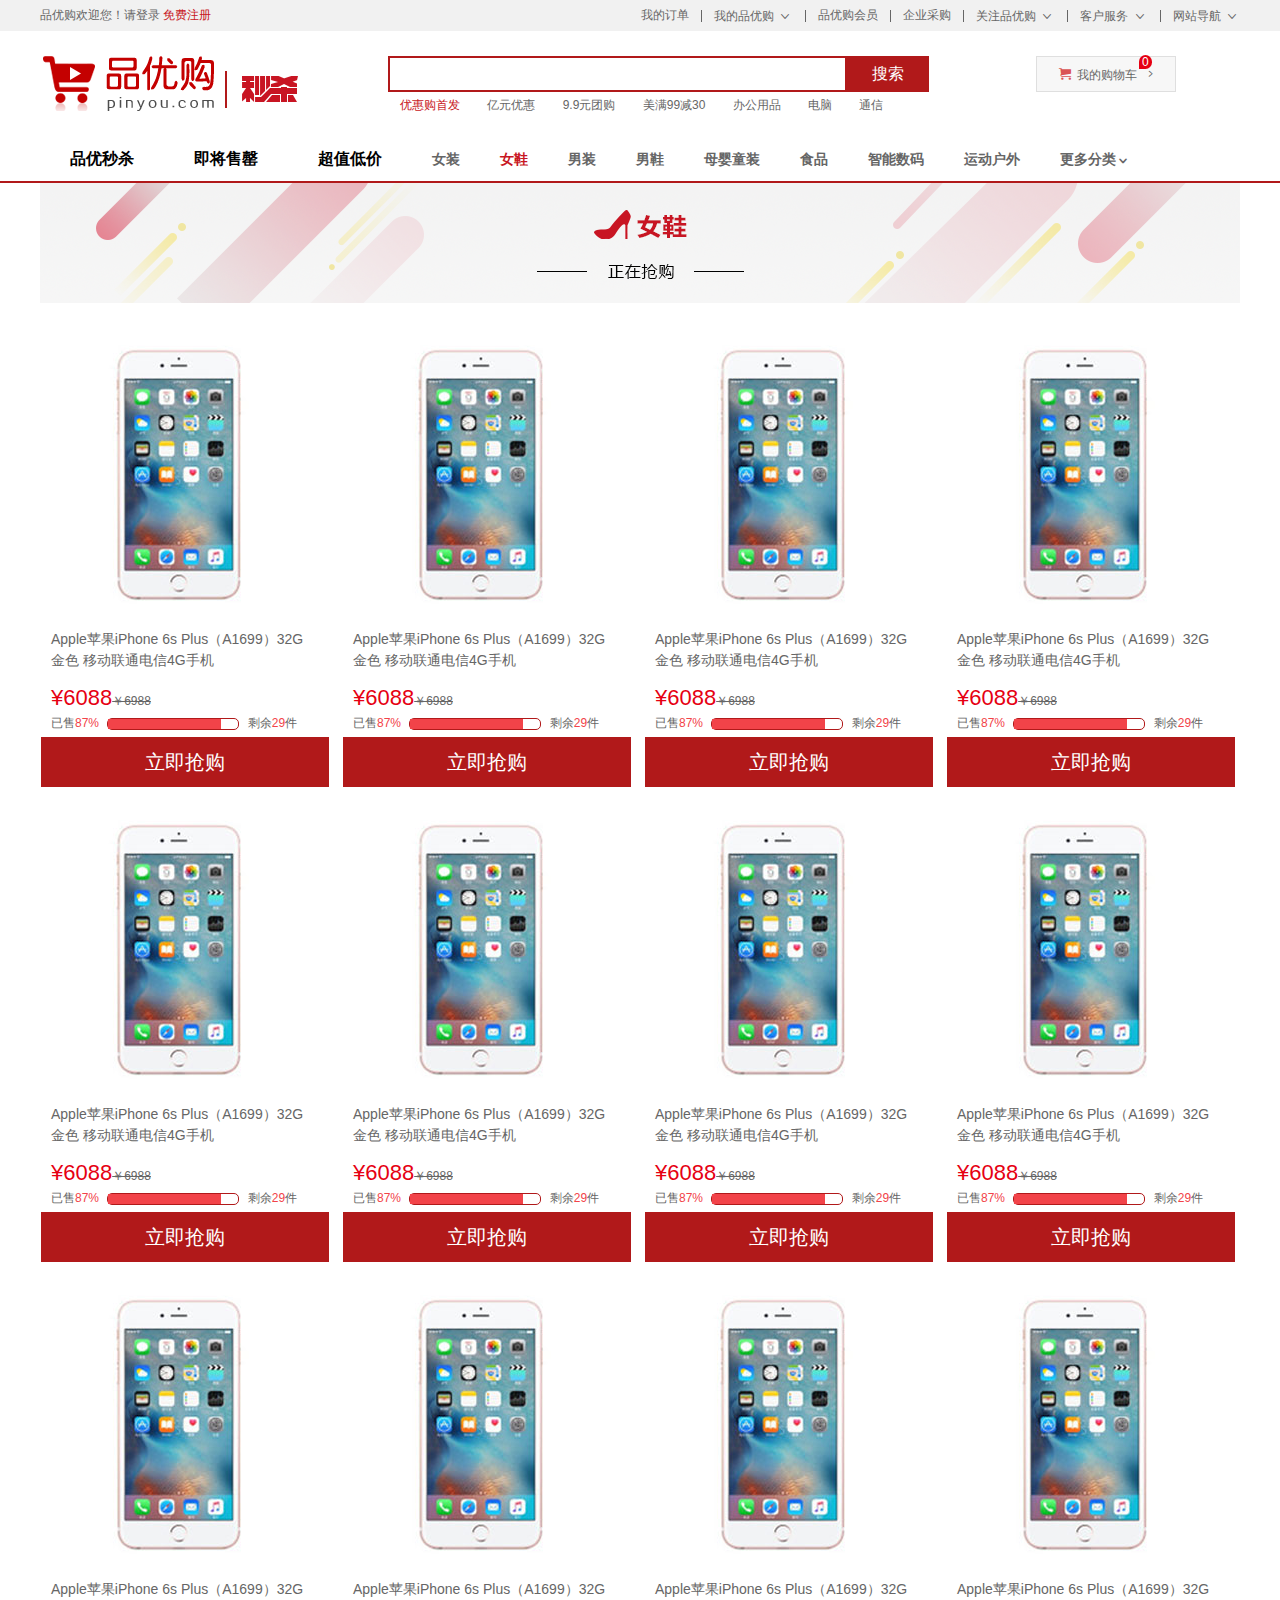
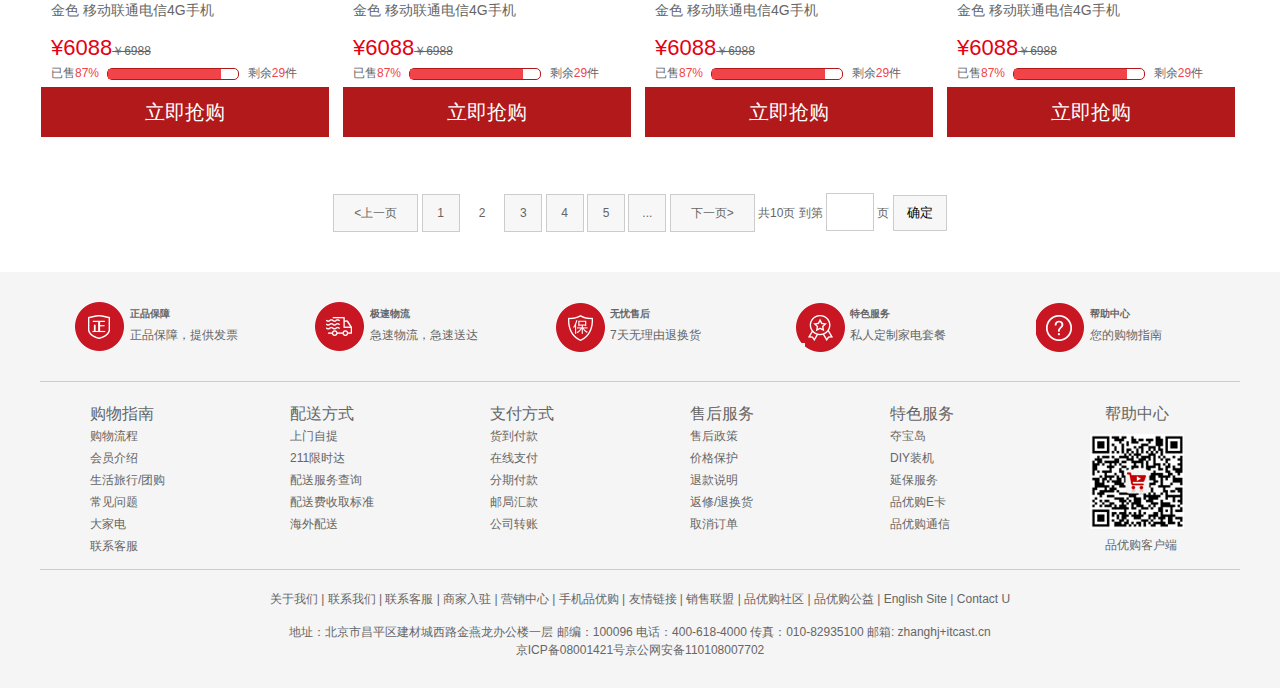
<file: list.html>
<!DOCTYPE html>
<html lang="en">

<head>
    <meta charset="UTF-8">
    <meta name="viewport" content="width=device-width, initial-scale=1.0">
    <meta http-equiv="X-UA-Compatible" content="ie=edge">
    <meta name="description"
        content="品优购JD.COM-专业的综合网上购物商城,销售家电、数码通讯、电脑、家居百货、服装服饰、母婴、图书、食品等数万个品牌优质商品.便捷、诚信的服务，为您提供愉悦的网上购物体验!" />
    <meta name="Keywords" content="网上购物,网上商城,手机,笔记本,电脑,MP3,CD,VCD,DV,相机,数码,配件,手表,存储卡,品优购" />
    <link rel="stylesheet" href="css/base.css">
    <link rel="stylesheet" href="css/common.css">
    <link rel="shortcut icon" href="favicon.ico" />
    <link rel="stylesheet" href="css/list.css">
    <title>品优购</title>
</head>

<body>
    <!-- 顶部快捷导航栏(shortcut)  start-->
    <div class="shortcut">
        <div class="w">
            <div class="fl">
                <ul>
                    <li>品优购欢迎您！</li>
                    <li>
                        <a href="#">请登录</a>
                        <a href="#" class="style-red">免费注册</a>
                    </li>
                </ul>
            </div>
            <div class="fr">
                <ul>
                    <li><a href="">我的订单</a></li>
                    <li class="spacer"></li>
                    <li>
                        <a href="">我的品优购</a>
                        <i class="icomoon"></i>
                    </li>
                    <li class="spacer"></li>
                    <li><a href="">品优购会员</a></li>
                    <li class="spacer"></li>
                    <li><a href="">企业采购</a></li>
                    <li class="spacer"></li>
                    <li>
                        <a href="">关注品优购</a>
                        <i class="icomoon"></i>
                    </li>
                    <li class="spacer"></li>
                    <li>
                        <a href="">客户服务</a>
                        <i class="icomoon"></i>
                    </li>
                    <li class="spacer"></li>
                    <li>
                        <a href="">网站导航</a>
                        <i class="icomoon"></i>
                    </li>
                </ul>
            </div>
        </div>
    </div>
    <!-- shortcut end-->

    <!-- 头部(header) start-->
    <div class="header w">
        <!-- logo -->
        <div class="logo">
            <h1>
                <a href="index.html" title="品优购">品优购</a>
            </h1>
        </div>
        <!-- 秒杀 -->
        <div class="sk">
            <img src="upload/sk.png" alt="">
        </div>
        <!-- 搜索(search) -->
        <div class="search">
            <input type="text" class="text" valie="请搜索内容">
            <button class="btn">搜索</button>
        </div>
        <!-- 热词(hotwrods)  -->
        <div class="hotwrods">
            <a href="#" class="style-red">优惠购首发</a>
            <a href="#">亿元优惠</a>
            <a href="#">9.9元团购</a>
            <a href="#">美满99减30</a>
            <a href="#">办公用品</a>
            <a href="#">电脑</a>
            <a href="#">通信</a>
        </div>
        <!-- 购物车(shopcar) -->
        <div class="shopcar">
            <i class="car"> </i>我的购物车<i class="arrow"></i>
            <i class="count">0</i>
        </div>
    </div>
    <!-- header end-->

    <!-- 导航(nav) start -->
    <div class="nav">
        <div class="w">
            <div class="sk_list fl">
                <ul>
                    <li><a href="#">品优秒杀</a></li>
                    <li><a href="#">即将售罄</a></li>
                    <li><a href="#">超值低价</a></li>
                </ul>
            </div>
            <div class="sk_con fl">
                <ul>
                    <li><a href="#">女装</a></li>
                    <li><a href="#" class="style-red">女鞋</a></li>
                    <li><a href="#">男装</a></li>
                    <li><a href="#">男鞋</a></li>
                    <li><a href="#">母婴童装</a></li>
                    <li><a href="#">食品</a></li>
                    <li><a href="#">智能数码</a></li>
                    <li><a href="#">运动户外</a></li>
                    <li><a href="#">更多分类</a></li>
                </ul>
            </div>
        </div>
    </div>
    <!-- nav end -->

    <!-- 列表页主体 start -->
    <div class="sk_container w">
        <div class="sk_hd">
            <img src="upload/bg_03.png" alt="">
        </div>
        <div class="sk_bd clearfix">
            <ul>
                <li class="sk_goods">
                    <a href="detail.html">
                        <img src="upload/mobile.jpg" alt="">
                        <h5 class="sk_goods_title">Apple苹果iPhone 6s Plus（A1699）32G 金色 移动联通电信4G手机</h5>
                    </a>
                    <p class="sk_goods_price"><em>¥6088</em><del>￥6988</del></p>
                    <div class="sk_goods_progress">
                        已售<i>87%</i>
                        <div class="bar">
                            <div class="bar_in"></div>
                        </div>
                        剩余<em>29</em>件
                    </div>
                    <a href="#" class="sk_goods_buy">立即抢购</a>
                </li>
                <li class="sk_goods">
                    <img src="upload/mobile.jpg" alt="">
                    <h5 class="sk_goods_title">Apple苹果iPhone 6s Plus（A1699）32G 金色 移动联通电信4G手机</h5>
                    <p class="sk_goods_price"><em>¥6088</em><del>￥6988</del></p>
                    <div class="sk_goods_progress">
                        已售<i>87%</i>
                        <div class="bar">
                            <div class="bar_in"></div>
                        </div>
                        剩余<em>29</em>件
                    </div>
                    <a href="#" class="sk_goods_buy">立即抢购</a>
                </li>
                <li class="sk_goods">
                    <img src="upload/mobile.jpg" alt="">
                    <h5 class="sk_goods_title">Apple苹果iPhone 6s Plus（A1699）32G 金色 移动联通电信4G手机</h5>
                    <p class="sk_goods_price"><em>¥6088</em><del>￥6988</del></p>
                    <div class="sk_goods_progress">
                        已售<i>87%</i>
                        <div class="bar">
                            <div class="bar_in"></div>
                        </div>
                        剩余<em>29</em>件
                    </div>
                    <a href="#" class="sk_goods_buy">立即抢购</a>
                </li>
                <li class="sk_goods">
                    <img src="upload/mobile.jpg" alt="">
                    <h5 class="sk_goods_title">Apple苹果iPhone 6s Plus（A1699）32G 金色 移动联通电信4G手机</h5>
                    <p class="sk_goods_price"><em>¥6088</em><del>￥6988</del></p>
                    <div class="sk_goods_progress">
                        已售<i>87%</i>
                        <div class="bar">
                            <div class="bar_in"></div>
                        </div>
                        剩余<em>29</em>件
                    </div>
                    <a href="#" class="sk_goods_buy">立即抢购</a>
                </li>
                <li class="sk_goods">
                    <img src="upload/mobile.jpg" alt="">
                    <h5 class="sk_goods_title">Apple苹果iPhone 6s Plus（A1699）32G 金色 移动联通电信4G手机</h5>
                    <p class="sk_goods_price"><em>¥6088</em><del>￥6988</del></p>
                    <div class="sk_goods_progress">
                        已售<i>87%</i>
                        <div class="bar">
                            <div class="bar_in"></div>
                        </div>
                        剩余<em>29</em>件
                    </div>
                    <a href="#" class="sk_goods_buy">立即抢购</a>
                </li>
                <li class="sk_goods">
                    <img src="upload/mobile.jpg" alt="">
                    <h5 class="sk_goods_title">Apple苹果iPhone 6s Plus（A1699）32G 金色 移动联通电信4G手机</h5>
                    <p class="sk_goods_price"><em>¥6088</em><del>￥6988</del></p>
                    <div class="sk_goods_progress">
                        已售<i>87%</i>
                        <div class="bar">
                            <div class="bar_in"></div>
                        </div>
                        剩余<em>29</em>件
                    </div>
                    <a href="#" class="sk_goods_buy">立即抢购</a>
                </li>
                <li class="sk_goods">
                    <img src="upload/mobile.jpg" alt="">
                    <h5 class="sk_goods_title">Apple苹果iPhone 6s Plus（A1699）32G 金色 移动联通电信4G手机</h5>
                    <p class="sk_goods_price"><em>¥6088</em><del>￥6988</del></p>
                    <div class="sk_goods_progress">
                        已售<i>87%</i>
                        <div class="bar">
                            <div class="bar_in"></div>
                        </div>
                        剩余<em>29</em>件
                    </div>
                    <a href="#" class="sk_goods_buy">立即抢购</a>
                </li>
                <li class="sk_goods">
                    <img src="upload/mobile.jpg" alt="">
                    <h5 class="sk_goods_title">Apple苹果iPhone 6s Plus（A1699）32G 金色 移动联通电信4G手机</h5>
                    <p class="sk_goods_price"><em>¥6088</em><del>￥6988</del></p>
                    <div class="sk_goods_progress">
                        已售<i>87%</i>
                        <div class="bar">
                            <div class="bar_in"></div>
                        </div>
                        剩余<em>29</em>件
                    </div>
                    <a href="#" class="sk_goods_buy">立即抢购</a>
                </li>
                <li class="sk_goods">
                    <img src="upload/mobile.jpg" alt="">
                    <h5 class="sk_goods_title">Apple苹果iPhone 6s Plus（A1699）32G 金色 移动联通电信4G手机</h5>
                    <p class="sk_goods_price"><em>¥6088</em><del>￥6988</del></p>
                    <div class="sk_goods_progress">
                        已售<i>87%</i>
                        <div class="bar">
                            <div class="bar_in"></div>
                        </div>
                        剩余<em>29</em>件
                    </div>
                    <a href="#" class="sk_goods_buy">立即抢购</a>
                </li>
                <li class="sk_goods">
                    <img src="upload/mobile.jpg" alt="">
                    <h5 class="sk_goods_title">Apple苹果iPhone 6s Plus（A1699）32G 金色 移动联通电信4G手机</h5>
                    <p class="sk_goods_price"><em>¥6088</em><del>￥6988</del></p>
                    <div class="sk_goods_progress">
                        已售<i>87%</i>
                        <div class="bar">
                            <div class="bar_in"></div>
                        </div>
                        剩余<em>29</em>件
                    </div>
                    <a href="#" class="sk_goods_buy">立即抢购</a>
                </li>
                <li class="sk_goods">
                    <img src="upload/mobile.jpg" alt="">
                    <h5 class="sk_goods_title">Apple苹果iPhone 6s Plus（A1699）32G 金色 移动联通电信4G手机</h5>
                    <p class="sk_goods_price"><em>¥6088</em><del>￥6988</del></p>
                    <div class="sk_goods_progress">
                        已售<i>87%</i>
                        <div class="bar">
                            <div class="bar_in"></div>
                        </div>
                        剩余<em>29</em>件
                    </div>
                    <a href="#" class="sk_goods_buy">立即抢购</a>
                </li>
                <li class="sk_goods">
                    <img src="upload/mobile.jpg" alt="">
                    <h5 class="sk_goods_title">Apple苹果iPhone 6s Plus（A1699）32G 金色 移动联通电信4G手机</h5>
                    <p class="sk_goods_price"><em>¥6088</em><del>￥6988</del></p>
                    <div class="sk_goods_progress">
                        已售<i>87%</i>
                        <div class="bar">
                            <div class="bar_in"></div>
                        </div>
                        剩余<em>29</em>件
                    </div>
                    <a href="#" class="sk_goods_buy">立即抢购</a>
                </li>
            </ul>
        </div>
        <!-- 分页制作page -->
        <div class="page">
            <span class="page_num">
                <a href="#" class="pn-prev">&lt;上一页</a>
                <a href="#">1</a>
                <a href="#" class="current">2</a>
                <a href="#">3</a>
                <a href="#">4</a>
                <a href="#">5</a>
                <a href="#" class="dotted">...</a>
                <a href="#" class="pn_next">下一页&gt;</a>
            </span>
            <span class="page_skip">
                共10页 到第
                <input type="text" name="" id="">
                页
                <button>确定</button>
            </span>
        </div>
    </div>
    <!-- 列表页主体 end -->

    <!-- 底部(footer) start -->
    <div class="footer">
        <div class="w">

            <!-- 服务模块 -->
            <div class="mod_service">
                <ul>
                    <li>
                        <i class="mod_service-icon mod_service_zheng"></i>
                        <div class="mod_service_tit">
                            <h5>正品保障</h5>
                            <p>正品保障，提供发票</p>
                        </div>
                    </li>
                    <li>
                        <i class="mod_service-icon mod_service_kuai"></i>
                        <div class="mod_service_tit">
                            <h5>极速物流</h5>
                            <p>急速物流，急速送达</p>
                        </div>
                    </li>
                    <li>
                        <i class="mod_service-icon mod_service_bao"></i>
                        <div class="mod_service_tit">
                            <h5>无忧售后</h5>
                            <p>7天无理由退换货</p>
                        </div>
                    </li>
                    <li>
                        <i class="mod_service-icon mod_service_te"></i>
                        <div class="mod_service_tit">
                            <h5>特色服务</h5>
                            <p>私人定制家电套餐</p>
                        </div>
                    </li>
                    <li>
                        <i class="mod_service-icon mod_service_bang"></i>
                        <div class="mod_service_tit">
                            <h5>帮助中心</h5>
                            <p>您的购物指南</p>
                        </div>
                    </li>
                </ul>
            </div>

            <!-- 帮助模块 -->
            <div class="mod_help">
                <dl class="mod_help_item">
                    <dt>购物指南</dt>
                    <dd><a href="#">购物流程</a></dd>
                    <dd><a href="#">会员介绍</a></dd>
                    <dd><a href="#">生活旅行/团购</a></dd>
                    <dd><a href="#">常见问题</a></dd>
                    <dd><a href="#">大家电</a></dd>
                    <dd><a href="#">联系客服</a></dd>
                </dl>
                <dl class="mod_help_item">
                    <dt>配送方式</dt>
                    <dd><a href="#">上门自提</a></dd>
                    <dd><a href="#">211限时达</a></dd>
                    <dd><a href="#">配送服务查询</a></dd>
                    <dd><a href="#">配送费收取标准</a></dd>
                    <dd><a href="#">海外配送</a></dd>
                </dl>
                <dl class="mod_help_item">
                    <dt>支付方式</dt>
                    <dd><a href="#">货到付款</a></dd>
                    <dd><a href="#">在线支付</a></dd>
                    <dd><a href="#">分期付款</a></dd>
                    <dd><a href="#">邮局汇款</a></dd>
                    <dd><a href="#">公司转账</a></dd>
                </dl>
                <dl class="mod_help_item">
                    <dt>售后服务</dt>
                    <dd><a href="#">售后政策</a></dd>
                    <dd><a href="#">价格保护</a></dd>
                    <dd><a href="#">退款说明</a></dd>
                    <dd><a href="#">返修/退换货</a></dd>
                    <dd><a href="#">取消订单</a></dd>
                </dl>
                <dl class="mod_help_item">
                    <dt>特色服务</dt>
                    <dd><a href="#">夺宝岛</a></dd>
                    <dd><a href="#">DIY装机</a></dd>
                    <dd><a href="#">延保服务</a></dd>
                    <dd><a href="#">品优购E卡</a></dd>
                    <dd><a href="#">品优购通信</a></dd>
                </dl>
                <dl class="mod_help_item mod_help_app">
                    <dt>帮助中心</dt>
                    <dd>
                        <img src="upload/erweima.png" alt="">
                        <p>品优购客户端</p>
                    </dd>
                </dl>
            </div>

            <!-- 版权模块 -->
            <div class="mod_copyright">
                <p class="mod_copyright_links">
                    关于我们 | 联系我们 | 联系客服 | 商家入驻 | 营销中心 | 手机品优购
                    | 友情链接 | 销售联盟 | 品优购社区 | 品优购公益 | English Site | Contact U
                </p>
                <p class="mod_copyright_info">
                    地址：北京市昌平区建材城西路金燕龙办公楼一层 邮编：100096 电话：400-618-4000 传真：010-82935100 邮箱: zhanghj+itcast.cn</br>
                    京ICP备08001421号京公网安备110108007702
                </p>
            </div>
        </div>
    </div>
    <!-- footer end -->
</body>

</html>
</file>
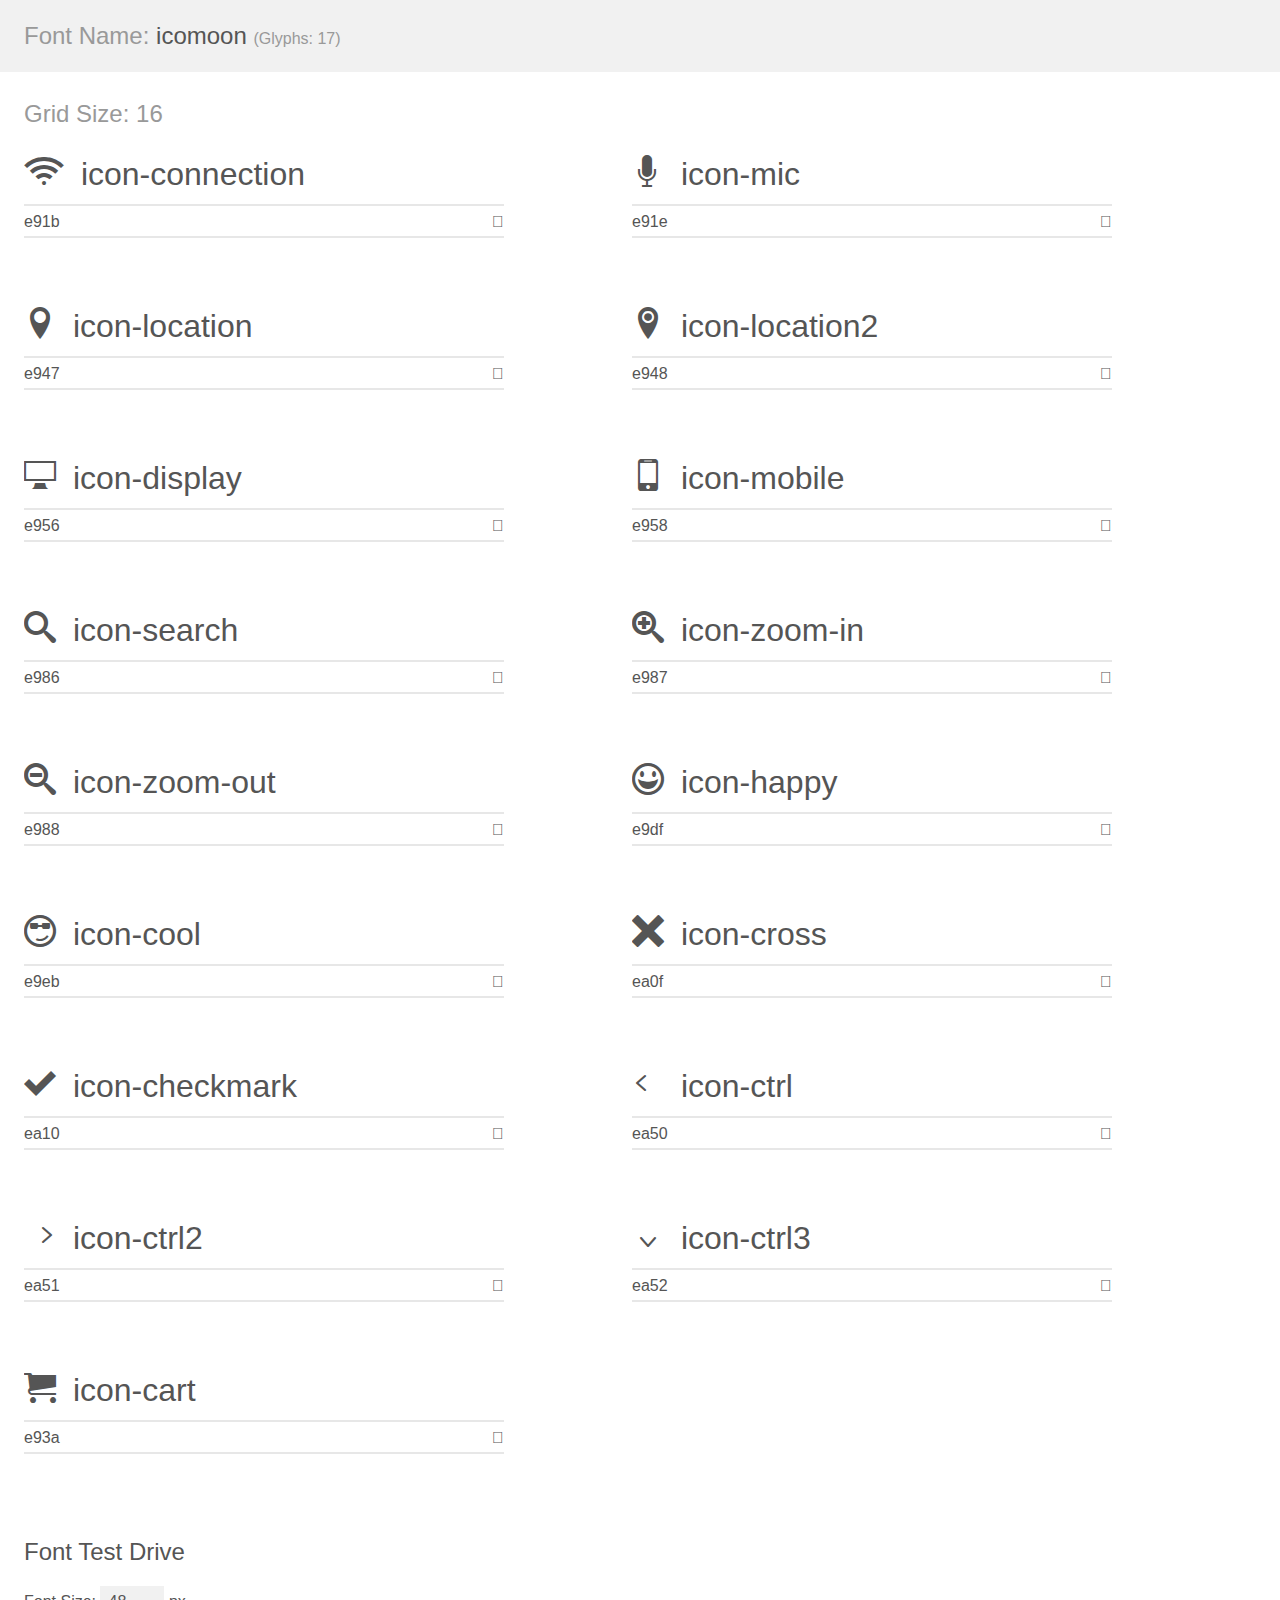
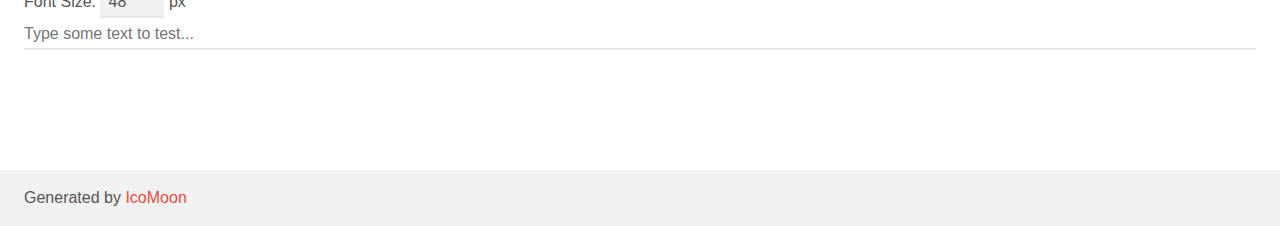
<file: icomoon/demo.html>
<!doctype html>
<html>
<head>
    <meta charset="utf-8">
    <title>IcoMoon Demo</title>
    <meta name="description" content="An Icon Font Generated By IcoMoon.io">
    <meta name="viewport" content="width=device-width, initial-scale=1">
    <link rel="stylesheet" href="demo-files/demo.css">
    <link rel="stylesheet" href="style.css"></head>
<body>
    <div class="bgc1 clearfix">
        <h1 class="mhmm mvm"><span class="fgc1">Font Name:</span> icomoon <small class="fgc1">(Glyphs:&nbsp;17)</small></h1>
    </div>
    <div class="clearfix mhl ptl">
        <h1 class="mvm mtn fgc1">Grid Size: 16</h1>
        <div class="glyph fs1">
            <div class="clearfix bshadow0 pbs">
                <span class="icon-connection"></span>
                <span class="mls"> icon-connection</span>
            </div>
            <fieldset class="fs0 size1of1 clearfix hidden-false">
                <input type="text" readonly value="e91b" class="unit size1of2" />
                <input type="text" maxlength="1" readonly value="&#xe91b;" class="unitRight size1of2 talign-right" />
            </fieldset>
            <div class="fs0 bshadow0 clearfix hidden-true">
                <span class="unit pvs fgc1">liga: </span>
                <input type="text" readonly value="connection, wifi" class="liga unitRight" />
            </div>
        </div>
        <div class="glyph fs1">
            <div class="clearfix bshadow0 pbs">
                <span class="icon-mic"></span>
                <span class="mls"> icon-mic</span>
            </div>
            <fieldset class="fs0 size1of1 clearfix hidden-false">
                <input type="text" readonly value="e91e" class="unit size1of2" />
                <input type="text" maxlength="1" readonly value="&#xe91e;" class="unitRight size1of2 talign-right" />
            </fieldset>
            <div class="fs0 bshadow0 clearfix hidden-true">
                <span class="unit pvs fgc1">liga: </span>
                <input type="text" readonly value="mic, microphone" class="liga unitRight" />
            </div>
        </div>
        <div class="glyph fs1">
            <div class="clearfix bshadow0 pbs">
                <span class="icon-location"></span>
                <span class="mls"> icon-location</span>
            </div>
            <fieldset class="fs0 size1of1 clearfix hidden-false">
                <input type="text" readonly value="e947" class="unit size1of2" />
                <input type="text" maxlength="1" readonly value="&#xe947;" class="unitRight size1of2 talign-right" />
            </fieldset>
            <div class="fs0 bshadow0 clearfix hidden-true">
                <span class="unit pvs fgc1">liga: </span>
                <input type="text" readonly value="location, map-marker" class="liga unitRight" />
            </div>
        </div>
        <div class="glyph fs1">
            <div class="clearfix bshadow0 pbs">
                <span class="icon-location2"></span>
                <span class="mls"> icon-location2</span>
            </div>
            <fieldset class="fs0 size1of1 clearfix hidden-false">
                <input type="text" readonly value="e948" class="unit size1of2" />
                <input type="text" maxlength="1" readonly value="&#xe948;" class="unitRight size1of2 talign-right" />
            </fieldset>
            <div class="fs0 bshadow0 clearfix hidden-true">
                <span class="unit pvs fgc1">liga: </span>
                <input type="text" readonly value="location2, map-marker2" class="liga unitRight" />
            </div>
        </div>
        <div class="glyph fs1">
            <div class="clearfix bshadow0 pbs">
                <span class="icon-display"></span>
                <span class="mls"> icon-display</span>
            </div>
            <fieldset class="fs0 size1of1 clearfix hidden-false">
                <input type="text" readonly value="e956" class="unit size1of2" />
                <input type="text" maxlength="1" readonly value="&#xe956;" class="unitRight size1of2 talign-right" />
            </fieldset>
            <div class="fs0 bshadow0 clearfix hidden-true">
                <span class="unit pvs fgc1">liga: </span>
                <input type="text" readonly value="display, screen" class="liga unitRight" />
            </div>
        </div>
        <div class="glyph fs1">
            <div class="clearfix bshadow0 pbs">
                <span class="icon-mobile"></span>
                <span class="mls"> icon-mobile</span>
            </div>
            <fieldset class="fs0 size1of1 clearfix hidden-false">
                <input type="text" readonly value="e958" class="unit size1of2" />
                <input type="text" maxlength="1" readonly value="&#xe958;" class="unitRight size1of2 talign-right" />
            </fieldset>
            <div class="fs0 bshadow0 clearfix hidden-true">
                <span class="unit pvs fgc1">liga: </span>
                <input type="text" readonly value="mobile, cell-phone" class="liga unitRight" />
            </div>
        </div>
        <div class="glyph fs1">
            <div class="clearfix bshadow0 pbs">
                <span class="icon-search"></span>
                <span class="mls"> icon-search</span>
            </div>
            <fieldset class="fs0 size1of1 clearfix hidden-false">
                <input type="text" readonly value="e986" class="unit size1of2" />
                <input type="text" maxlength="1" readonly value="&#xe986;" class="unitRight size1of2 talign-right" />
            </fieldset>
            <div class="fs0 bshadow0 clearfix hidden-true">
                <span class="unit pvs fgc1">liga: </span>
                <input type="text" readonly value="search, magnifier" class="liga unitRight" />
            </div>
        </div>
        <div class="glyph fs1">
            <div class="clearfix bshadow0 pbs">
                <span class="icon-zoom-in"></span>
                <span class="mls"> icon-zoom-in</span>
            </div>
            <fieldset class="fs0 size1of1 clearfix hidden-false">
                <input type="text" readonly value="e987" class="unit size1of2" />
                <input type="text" maxlength="1" readonly value="&#xe987;" class="unitRight size1of2 talign-right" />
            </fieldset>
            <div class="fs0 bshadow0 clearfix hidden-true">
                <span class="unit pvs fgc1">liga: </span>
                <input type="text" readonly value="zoom-in, magnifier2" class="liga unitRight" />
            </div>
        </div>
        <div class="glyph fs1">
            <div class="clearfix bshadow0 pbs">
                <span class="icon-zoom-out"></span>
                <span class="mls"> icon-zoom-out</span>
            </div>
            <fieldset class="fs0 size1of1 clearfix hidden-false">
                <input type="text" readonly value="e988" class="unit size1of2" />
                <input type="text" maxlength="1" readonly value="&#xe988;" class="unitRight size1of2 talign-right" />
            </fieldset>
            <div class="fs0 bshadow0 clearfix hidden-true">
                <span class="unit pvs fgc1">liga: </span>
                <input type="text" readonly value="zoom-out, magnifier3" class="liga unitRight" />
            </div>
        </div>
        <div class="glyph fs1">
            <div class="clearfix bshadow0 pbs">
                <span class="icon-happy"></span>
                <span class="mls"> icon-happy</span>
            </div>
            <fieldset class="fs0 size1of1 clearfix hidden-false">
                <input type="text" readonly value="e9df" class="unit size1of2" />
                <input type="text" maxlength="1" readonly value="&#xe9df;" class="unitRight size1of2 talign-right" />
            </fieldset>
            <div class="fs0 bshadow0 clearfix hidden-true">
                <span class="unit pvs fgc1">liga: </span>
                <input type="text" readonly value="happy, emoticon" class="liga unitRight" />
            </div>
        </div>
        <div class="glyph fs1">
            <div class="clearfix bshadow0 pbs">
                <span class="icon-cool"></span>
                <span class="mls"> icon-cool</span>
            </div>
            <fieldset class="fs0 size1of1 clearfix hidden-false">
                <input type="text" readonly value="e9eb" class="unit size1of2" />
                <input type="text" maxlength="1" readonly value="&#xe9eb;" class="unitRight size1of2 talign-right" />
            </fieldset>
            <div class="fs0 bshadow0 clearfix hidden-true">
                <span class="unit pvs fgc1">liga: </span>
                <input type="text" readonly value="cool, emoticon13" class="liga unitRight" />
            </div>
        </div>
        <div class="glyph fs1">
            <div class="clearfix bshadow0 pbs">
                <span class="icon-cross"></span>
                <span class="mls"> icon-cross</span>
            </div>
            <fieldset class="fs0 size1of1 clearfix hidden-false">
                <input type="text" readonly value="ea0f" class="unit size1of2" />
                <input type="text" maxlength="1" readonly value="&#xea0f;" class="unitRight size1of2 talign-right" />
            </fieldset>
            <div class="fs0 bshadow0 clearfix hidden-true">
                <span class="unit pvs fgc1">liga: </span>
                <input type="text" readonly value="cross, cancel" class="liga unitRight" />
            </div>
        </div>
        <div class="glyph fs1">
            <div class="clearfix bshadow0 pbs">
                <span class="icon-checkmark"></span>
                <span class="mls"> icon-checkmark</span>
            </div>
            <fieldset class="fs0 size1of1 clearfix hidden-false">
                <input type="text" readonly value="ea10" class="unit size1of2" />
                <input type="text" maxlength="1" readonly value="&#xea10;" class="unitRight size1of2 talign-right" />
            </fieldset>
            <div class="fs0 bshadow0 clearfix hidden-true">
                <span class="unit pvs fgc1">liga: </span>
                <input type="text" readonly value="checkmark, tick" class="liga unitRight" />
            </div>
        </div>
        <div class="glyph fs1">
            <div class="clearfix bshadow0 pbs">
                <span class="icon-ctrl"></span>
                <span class="mls"> icon-ctrl</span>
            </div>
            <fieldset class="fs0 size1of1 clearfix hidden-false">
                <input type="text" readonly value="ea50" class="unit size1of2" />
                <input type="text" maxlength="1" readonly value="&#xea50;" class="unitRight size1of2 talign-right" />
            </fieldset>
            <div class="fs0 bshadow0 clearfix hidden-true">
                <span class="unit pvs fgc1">liga: </span>
                <input type="text" readonly value="ctrl, control" class="liga unitRight" />
            </div>
        </div>
        <div class="glyph fs1">
            <div class="clearfix bshadow0 pbs">
                <span class="icon-ctrl2"></span>
                <span class="mls"> icon-ctrl2</span>
            </div>
            <fieldset class="fs0 size1of1 clearfix hidden-false">
                <input type="text" readonly value="ea51" class="unit size1of2" />
                <input type="text" maxlength="1" readonly value="&#xea51;" class="unitRight size1of2 talign-right" />
            </fieldset>
            <div class="fs0 bshadow0 clearfix hidden-true">
                <span class="unit pvs fgc1">liga: </span>
                <input type="text" readonly value="" class="liga unitRight" />
            </div>
        </div>
        <div class="glyph fs1">
            <div class="clearfix bshadow0 pbs">
                <span class="icon-ctrl3"></span>
                <span class="mls"> icon-ctrl3</span>
            </div>
            <fieldset class="fs0 size1of1 clearfix hidden-false">
                <input type="text" readonly value="ea52" class="unit size1of2" />
                <input type="text" maxlength="1" readonly value="&#xea52;" class="unitRight size1of2 talign-right" />
            </fieldset>
            <div class="fs0 bshadow0 clearfix hidden-true">
                <span class="unit pvs fgc1">liga: </span>
                <input type="text" readonly value="" class="liga unitRight" />
            </div>
        </div>
        <div class="glyph fs1">
            <div class="clearfix bshadow0 pbs">
                <span class="icon-cart"></span>
                <span class="mls"> icon-cart</span>
            </div>
            <fieldset class="fs0 size1of1 clearfix hidden-false">
                <input type="text" readonly value="e93a" class="unit size1of2" />
                <input type="text" maxlength="1" readonly value="&#xe93a;" class="unitRight size1of2 talign-right" />
            </fieldset>
            <div class="fs0 bshadow0 clearfix hidden-true">
                <span class="unit pvs fgc1">liga: </span>
                <input type="text" readonly value="cart, purchase" class="liga unitRight" />
            </div>
        </div>
    </div>

    <!--[if gt IE 8]><!-->
    <div class="mhl clearfix mbl">
        <h1>Font Test Drive</h1>
        <label>
            Font Size: <input id="fontSize" type="number" class="textbox0 mbm"
            min="8" value="48" />
            px
        </label>
        <input id="testText" type="text" class="phl size1of1 mvl"
        placeholder="Type some text to test..." value=""/>
        <div id="testDrive" class="icon-" style="font-family: icomoon">&nbsp;
        </div>
    </div>
    <!--<![endif]-->
    <div class="bgc1 clearfix">
        <p class="mhl">Generated by <a href="https://icomoon.io/app">IcoMoon</a></p>
    </div>

    <script src="demo-files/demo.js"></script>
</body>
</html>
</file>
<file: css/base.css>
﻿/*清除元素默认的内外边距  */
* {
    margin: 0;
    padding: 0;
}
/*让所有斜体 不倾斜*/
em,
i {
    font-style: normal;
}
/*去掉列表前面的小点*/
li {
    list-style: none;
}
/*图片没有边框   去掉图片底侧的空白缝隙*/
img {
    border: 0;  /*ie6*/
    vertical-align: middle;
}
/*让button 按钮 变成小手*/
button {
    cursor: pointer;
}
/*取消链接的下划线*/
a {
    color: #666;
    text-decoration: none;
}

a:hover {
    color: #e33333;
}

button,
input {
    font-family: 'Microsoft YaHei', 'Heiti SC', tahoma, arial, 'Hiragino Sans GB', \\5B8B\4F53, sans-serif;
    outline: none;
}

body {
    background-color: #fff;
    font: 12px/1.5 'Microsoft YaHei', 'Heiti SC', tahoma, arial, 'Hiragino Sans GB', \\5B8B\4F53, sans-serif;
    color: #666
}

.hide,
.none {
    display: none;
}
/*清除浮动*/
.clearfix:after {
    visibility: hidden;
    clear: both;
    display: block;
    content: ".";
    height: 0
}

.clearfix {
    *zoom: 1
}
</file>
<file: css/common.css>
/* 公共样式 */
.fl {
    float: left;
}
.fr {
    float: right;
}
/* 版心 */
.w {
    width: 1200px;
    margin: 0 auto;
}
/* 字体图标 */
@font-face {
    font-family: 'icomoon';
    src:  url('../fonts/icomoon.eot?7kkyc2');
    src:  url('../fonts/icomoon.eot?7kkyc2#iefix') format('embedded-opentype'),
      url('../fonts/icomoon.ttf?7kkyc2') format('truetype'),
      url('../fonts/icomoon.woff?7kkyc2') format('woff'),
      url('../fonts/icomoon.svg?7kkyc2#icomoon') format('svg');
    font-weight: normal;
    font-style: normal;
}
.fr .icomoon {
    font-family: 'icomoon';
    font-size: 16px;
    line-height: 26px;
}

/* 顶部快捷导航栏(shortcut)  start */
.shortcut {
    height: 31px;
    line-height: 31px;
    background-color: #f1f1f1;
}
.shortcut li {
    float: left;
}
.style-red {
    color: #c81623;
}
.spacer {
    width: 1px;
    height: 12px;
    background-color: #666;
    margin: 10px 12px 0;
}
/* 顶部快捷导航栏(shortcut)  end */

/* 头部(header) start */
.header {
    position: relative;
    height: 105px;
}
/* logo */
.logo {
    position: absolute;
    top: 25px;
    left: 0;
    width: 174px;
    height: 56px;
}
.logo a {
    display: block;
    width: 174px;
    height: 56px;
    background: url(../img/logo.png) no-repeat;
    text-indent: -9999px;
    overflow: hidden;
}
/* 搜索(search) */
.search {
    position: absolute;
    top: 25px;
    left: 348px;
}
.text {
    width: 445px;
    height: 32px;
    border: 2px solid #b1191a;
    padding-left: 10px;
    color: #ccc;
}
.btn {
    float: right;
    width: 82px;
    height: 36px;
    background-color: #b1191a;
    border: 0;
    font-size: 16px;
    color: #fff;
}
/* 热词(hotwrods) */
.hotwrods {
    position: absolute;
    top: 65px;
    left: 348px;
}
.hotwrods a {
    margin: 0 12px;
}
/* 购物车(shopcar) */
.shopcar {
    position: absolute;
    top: 25px;
    right: 64px;
    width: 138px;
    height: 34px;
    border: 1px solid #dfdfdf;
    background-color: #f7f7f7;
    line-height: 34px;
    text-align: center;
}
.car {
    font-family: 'icomoon';
    color: #da5555;
}
.arrow {
    font-family: 'icomoon';
    margin-left: 5px;
}
.count {
    position: absolute;
    top: -2px;
    left: 102px; 
    background-color: #e60012;
    height: 14px;
    padding: 0 3px;
    line-height: 14px;
    color: #fff;
    border-radius: 7px 7px 7px 0;
}
/* 头部(header) end */

/* 导航(nav) start */
.nav {
    height: 45px;
    border-bottom: 2px solid #b1191a;
}
/* 导航左侧 */
.dorpdown {
    width: 209px;
    height: 45px;
    background-color: pink;
}
.dorpdown .dt {
    height: 100%;
    line-height: 45px;
    background-color: #b1191a;
    font-size: 16px;
    color: #fff;
    text-align: center;
}
.dorpdown .dd {
    height: 465px;
    background-color: #c81623;
    margin-top: 2px;
}
.menu_item {
    height: 31px;
    line-height: 31px;
    margin-left: 1px;
    padding: 0 10px;
    transition: all .4s;
}
.menu_item:hover {
    padding-left: 20px;
    background-color: #fff;
}
.menu_item:hover a {
    color: #c81623;
}
.menu_item a {
    font-size: 14px;
    color: #fff;
}
.menu_item i {
    float: right;
    font-family: 'icomoon';
    font-size: 18px;
    color: #fff;
}
/* 导航右侧 */
.navitems {
    margin-left: 10px;
}
.navitems li {
    float: left;
}
.navitems li a {
    display: block;
    height: 45px;
    padding: 0 25px;
    line-height: 45px;
    font-size: 16px;
    color: #333;
}
/* 导航(nav) end */

/* 底部(footer) start */
.footer {
    height: 386px;
    background-color: #f5f5f5;
    padding-top: 30px;
}
/* 服务模块 */
.mod_service {
    height: 79px;
    border-bottom: 1px solid #ccc;
}
.mod_service li {
    float: left;
    width: 240px;
    height: 79px;
}
.mod_service-icon {
    float: left;
    width: 50px;
    height: 50px;
    margin-left: 35px;
}
.mod_service_zheng {   
    background: url(../img/icons.png) no-repeat -253px -3px; 
}
.mod_service_tit {
    float: left;
    margin-left: 5px;
}
.mod_service_tit h5 {
    margin: 5px 0;
}
.mod_service_kuai {
    background: url(../img/icons.png) no-repeat -255px -54px;
}
.mod_service_bao {
    background: url(../img/icons.png) no-repeat -256px -105px;
}
.mod_service_te {
    background: url(../img/icons.png) no-repeat -257px -156px;
}
.mod_service_bang {
    background: url(../img/icons.png) no-repeat -257px -208px;
}
/* 帮助模块 */
.mod_help {
    height: 187px;
    border-bottom: 1px solid #ccc;
}
.mod_help_item {
    float: left;
    width: 150px;
    padding: 20px 0 0 50px;
}
.mod_help_item dt {
    height: 25px;
    font-size: 16px;
}
.mod_help_item dd {
    height: 22px;
}
.mod_help_app dt,
.mod_help_app p {
    padding-left: 15px;
}
.mod_help_app img {
    margin: 7px 0;
}
/* 版权模块 */
.mod_copyright {
    text-align: center;
}
.mod_copyright_links {
    margin: 20px 0 15px 0;
}
.mod_copyright_info {
    line-height: 18px;
}
/* 底部(footer) end */
</file>
<file: css/index.css>
/* 主体模块 start */
.main {
    width: 980px;
    height: 455px;
    margin-left: 219px;
    margin-top: 10px;
}
/* 焦点图模块 */
.focus {
    position: relative;
    width: 720px;
    height: 455px;
    background-color: purple;
}
.arrow-l,
.arrow-r {
    position: absolute;
    top: 50%;
    margin-top: -20px;
    width: 24px;
    height: 40px;
    background: rgba(0, 0, 0, .3);
    text-align: center;
    line-height: 40px;
    color: #fff;
    font-family: 'icomoon';
    font-size: 18px;
}
.arrow-r { 
    right: 0;
}

.circle {
    position: absolute;
    bottom: 10px;
    left: 50px;
}
.circle li {
    float: left;
    width: 8px;
    height: 8px;
    border: 2px solid rgba(255, 255, 255, .5);
    margin: 0 3px;
    border-radius: 50%;
    cursor: pointer;
}
.current {
    background-color: #fff;
}
/* 新闻快报模块 */
.newsflash {
    width: 250px;
    height: 455px;
}
/* 新闻模块 */
.news {
    height: 163px;
    border: 1px solid #ccc;
}
.news-hd {
    height: 32px;
    line-height: 32px;
    border-bottom: 1px dotted #ccc;
    font-size: 14px;
    padding: 0 15px;
}
.news-hd a {
    float: right;
    font-size: 12px;
    font-family: 'icomoon'
}
.news-bd {
    padding: 10px 0 0 15px;
}
.news-bd li {
    height: 23px;
}
/* 生活服务模块 */
.lifeservice {
    overflow: hidden;
    height: 208px;
    border: 1px solid #ccc;
    border-top: none;
}
.lifeservice ul {
    width: 252px;  
}
.lifeservice li {
    position: relative;
    float: left;
    width: 62px;
    height: 70px;
    border-right: 1px solid #ccc;
    border-bottom: 1px solid #ccc;
}
.lifeservice li a {
    display: block;
    overflow: hidden;/* 解决i 引起的外边距塌陷合并的问题 */
    height: 100%;
}
.lifeservice li p {
    text-align: center;
}
.hot {
    position: absolute;
    right: -1px;
    top: 0;
    width: 12px;
    height: 15px;
    background: url(../img/jian.jpg) no-repeat;
}
.service_ico {
    display: block;
    width: 24px;
    height: 24px;
    background: url(../img/icons.png) no-repeat;
    margin: 10px auto;
}
.service_ico_huafei {
    background-position: -17px -16px;
}
.service_ico_feiji {
    width: 26px;
    background-position: -78px -16px;
}
.service_ico_dianying {
    background-position: -142px -16px;
} 
.service_ico_youxi {
    width: 26px;
    background-position: -205px -16px;
}
.service_ico_caipiao {
    background-position: -17px -88px;
}
.service_ico_jiayou {
    background-position: -78px -88px;
}
.service_ico_jiudian {
    background-position: -142px -88px;
}
.service_ico_huoche {
    background-position: -205px -88px;
}
.service_ico_zhongcou {
    background-position: -17px -158px;
}
.service_ico_licai {
    width: 26px;
    background-position: -78px -158px;
}
.service_ico_lipin {
    background-position: -142px -158px;
}
.service_ico_baitiao {
    background-position: -205px -158px;
}
/* 特价商品 */
.bargain {
    height: 75px;
    margin-top: 5px;
}
/* 主体模块 end */

/* 推荐模块 start */
.recommend {
    height: 163px;
    margin-top: 10px;
}
.recom-hd {
    width: 200px;
    height: 163px;
    background-color: #5c5251;
    text-align: center;
}
.recom-hd img {
    margin: 30px 0 10px 0;
}
.recom-hd h3 {
    font-size: 18px;
    color: #fff;
    font-weight: normal;
}
.recom-bd {
    width: 1000px;
    height: 163px;
    background-color: #ebebeb;
}
.recom-bd li {
    float: left;
    width: 249px;
    height: 145px;
    border-right: 1px solid #ccc;
    margin-top: 10px;
}
.recom-bd .last {
    border-right: 0;
}
/* 推荐模块 end */

/* 楼层区 start */
.box-hd {
    height: 30px;
    border-bottom: 2px solid #c81623;
}
.box-hd h3 {
    float: left;
    font-size: 18px;
    color: #c81623;
}
.tab-list {
    float: right;
    line-height: 30px;
}
.tab-list li {
    float: left;
}
.tab-list li a {
    padding: 0 15px;
}
.box-bd {
    height: 360px;
}
.w209 {
    width: 209px;
    background-color: #f9f9f9;
}
.w329 {
    width: 329px;
}
.w219 {
    width: 219px;
    border-right: 1px solid #ccc;
}
.w220 {
    width: 220px;
    border-right: 1px solid #ccc;
}
.tab-con li {
    float: left;
    height: 360px;
}
.tab-con-item {
    border-bottom: 1px solid #ccc;
}
.tab-con-list {
    overflow: hidden; /*清楚浮动*/
    margin-bottom: 15px;
}
.tab-con-list li {
    width: 86px;
    height: 32px;
    line-height: 32px;
    border-bottom: 1px solid #ccc;
    margin-left: 10px;
    text-align: center;
}
.box-bd li {
    overflow: hidden;
}
.box-bd img {
    transition: all .2s;
}
.box-bd img:hover {
    margin-left: 8px;
}
/* 固定电梯导航 */
.fixedtool {
    position: fixed;
    top: 100px;
    left: 50%;
    margin-left: -676px;
    width: 66px;
    background-color: #fff;
}
.fixedtool li {
    height: 32px;
    line-height: 32px;
    text-align: center;
    font-size: 12px;
    border-bottom: 1px solid #ccc;
    cursor: pointer;
}
.fixedtool .current {
    background-color: #c81623;
    color: #fff;
}
/* 楼层区 end */
</file>
<file: css/detall.css>
.de_container {
    margin-top: 20px;
}
.crumb_wrap a {
    margin-right: 10px;
}
.preview_wrap {
    width: 400px;
    height: 590px;
}
.preview_img {
    height: 398px;
    border: 1px solid #ccc;
}
.preview_list {
    position: relative;
    height: 60px;
    margin-top: 60px;   
}
.list-item {
    width: 320px;
    height: 60px;
    margin: 0 auto;
}
.list-item li {
    float: left;
    width: 56px;
    height: 56px;
    border: 2px solid transparent;
    margin: 0 2px;
}
.list-item li.current {
    border-color: #c81623;
}
.arrow_prev,
.arrow_next {
    position: absolute;
    top: 15px;
    width: 22px;
    height: 32px;
    background-color: purple;
} 
.arrow_prev {
    left: 0;
    background: url(../img/arrow-prev.png) no-repeat;
}
.arrow_next {
    right: 0;
    background: url(../img/arrow-next.png) no-repeat;
}
.itemInfo_wrap {
    width: 718px;
}
.sku_name {
    height: 30px;
    font-size: 16px;
    font-weight: 700;
}
.news {
    height: 32px;
    color: #e12228;
}
.summary dl {
    overflow: hidden; /*清除浮动*/
}
.summary dt,
.summary dd {
    float: left;
}
.summary dt {
    width: 60px;
    padding-left: 10px;
    line-height: 36px;
}
.summary_price,
.summary_promotion {
    position: relative;
    padding: 10px 0;
    background-color: #fee9eb;
}
.price {
    font-size: 24px;
    color: #e12228;
}
.summary_price a {
    color: #c81623;
}
.remark {
    position: absolute;
    top: 20px;
    right: 10px;
}
.summary_promotion {
    padding-top: 0;
}
.summary_promotion dd {
    width: 450px;
    line-height: 36px;
}
.summary_promotion em {
    display: inline-block;
    width: 40px;
    height: 22px;
    background-color: #c81623;
    text-align: center;
    line-height: 22px;
    color: #fff;
}
.summary_support dd {
    line-height: 36px;
}
.summary_stock dd {
    width: 428px;
    line-height: 36px;
}
.summary_stock .summary_stock_dd {
    width: 100%;
    padding-left: 70px;
    margin-bottom: 15px;
    line-height: 25px;
    border-bottom: 1px solid #ededed;
}
.summary_stock .icomoon {
    margin-left: 40px;
}
.choose_color a {
    display: inline-block;
    width: 80px;
    height: 41px;
    background-color: #f7f7f7;
    border: 1px solid #ededed;
    text-align: center;
    line-height: 41px;
}
.summary a.current {
    border-color: #c81623;
}
.choose_version {
    margin: 10px 0;
}
.choose_version a,
.choose_type a {
    display: inline-block;
    height: 32px;
    padding: 0 12px;
    background-color: #f7f7f7;
    border: 1px solid #ededed;
    text-align: center;
    line-height: 32px;
} 
.choose_btns {
    margin-top: 20px;
}
.choose_amount {
    position: relative;
    float: left;
    width: 50px;
    height: 46px;
    background-color: pink;
}
.choose_amount input {
    width: 33px;
    height: 44px;
    border: 1px solid #ccc;
    text-align: center;
}
.add,
.reduce {
    position: absolute;
    width: 15px;
    height: 22px;
    border: 1px solid #ccc;
    background-color: #f1f1f1;
    text-align: center;
    line-height: 22px;
}
.add {
    top: 0;
}
.reduce  {
    bottom: 0;
    cursor: not-allowed;
}
.addcar {
    float: left;
    width: 142px;
    height: 46px;
    text-align: center;
    line-height: 46px;
    font-size: 18px;
    color: #fff;
    background-color: #c81623;
    margin-left: 10px;
    font-weight: 700;
} 
.product_detall {
    margin-bottom: 50px;
}
.aside {
    width: 208px;
    border: 1px solid #ccc;
}
.tab_list {
    height: 34px;
}
.tab_list li {
    float: left;
    background-color: #f1f1f1;
    border-bottom: 1px solid #ccc;
    height: 33px;
    text-align: center;
    line-height: 33px;
}
.tab_con li:last-of-type {
    border-bottom: 0px;
}
.tab_list .current {
    background-color: #fff;
    border-bottom: 0;
    color: red;
}
.first_tab {
    width: 104px;
}
.second_tab {
    width: 103px;
    border-left: 1px solid #ccc;
}
.tab_con {
    padding: 0 10px;
}
.tab_con li {
    border-bottom: 1px solid #ccc;
}
.tab_con li h5 {
    white-space: nowrap;
    overflow: hidden;
    text-overflow: ellipsis;
    font-weight: 400;
} 
.aside_price {
    font-weight: 700;
    margin: 10px 0;
}
.as_addcar {
    display: block;
    width: 88px;
    height: 26px;
    border: 1px solid #ccc;
    background-color: #f7f7f7;
    margin: 10px auto;
    text-align: center;
    line-height: 26px;
}
.detail {
    width: 978px;
}
.detail_tab_list {
    height: 39px;
    border: 1px solid #ccc;
    background-color: #f1f1f1;
}
.detail_tab_list li {
    float: left;
    height: 39px;
    line-height: 39px;
    padding: 0 20px;
    text-align: center;
    cursor: pointer;
}
.detail_tab_list .current {
    background-color: #c81623;
    color: #fff;
}
.item_info {
    padding: 20px 0 0 20px;
}
.item_info li {
    line-height: 22px;
}
.more {
    float: right;
    font-weight: 700;
    font-family: 'icomoon'
}
</file>
<file: css/list.css>
/* 秒杀 */
.sk {
    position: absolute;
    top: 40px;
    left: 185px;
    height: 32px;
    border-left: 2px solid #b1191a;
    padding: 5px 0 0 15px;
}
.sk_list li {
    float: left;
    line-height: 45px;
    margin: 0 30px;
}
.sk_list li a {
    font-size: 16px;
    color: #000;
    font-weight: 700;
}
.sk_list li a:hover {
    color: #c81523;
}
.sk_con li {
    float: left;
    line-height: 45px;
    margin: 0 20px;
}
.sk_con li a {
    font-size: 14px;
    font-weight: 700;
    font-family: 'icomoon';
}
/* 列表页内容区域 */
.sk_bd {
    margin-top: 25px;
}
.sk_bd ul {
    width: 1212px;
}
.sk_goods {
    position: relative;
    float: left;
    width: 288px;
    height: 458px;
    border: 1px solid transparent;
    margin: 0 12px 15px 0;
}
.sk_goods:hover {
    border: 1px solid #e12228;
}
.sk_goods_title {
    font-size: 14px;
    color: #666;
    font-weight: normal;
    padding: 10px;
}
.sk_goods_price {
    padding: 0 10px;
}
.sk_goods_price em {
    font-size: 22px;
    color: #e60012;

}
.sk_goods_price em del {
    font-size: 14px;
    font-weight: 700;
    color: #a4a4a4;
}
.sk_goods_progress {
    padding: 0 10px;
}
.bar {
    display: inline-block;
    width: 130px;
    height: 10px;
    border: 1px solid #b1191a;
    vertical-align: middle;
    margin: 0 5px;
    border-radius: 5px;
}
.bar_in {
    width: 87%;
    height: 10px;
    background-color: #f24349;
}
.sk_goods_progress em,
.sk_goods_progress i {
    color: #f24349;
}
.sk_goods_buy {
    position: absolute;
    bottom: 0;
    width: 100%;
    height: 50px;
    background-color: #b1191a;
    color: #fff;
    text-align: center;
    line-height: 50px;
    font-size: 20px;
}
.page {
    margin: 40px 0;
    text-align: center;
}
.page_num a {
    display: inline-block;
    width: 36px;
    height: 36px;
    line-height: 36px;
    border: 1px solid #ccc;
    background-color: #f7f7f7;
}
.page_num .pn-prev,
.page_num .pn_next  {
    width: 83px;
}
.page_num .current,
.page_num .current{
    border: 1px solid transparent;
    background-color: transparent;
}
.page_skip input {
    width: 46px;
    height: 36px;
    text-align: center;
    border: 1px solid #ccc;
    transition: all .3s;
}
.page_skip input:focus {
    width: 88px;
    border: 1px solid skyblue;
} 
.page_skip button {
    width: 54px;
    height: 36px;
    border: 1px solid #ccc;
    background-color: #f7f7f7;
}
</file>
<file: icomoon/demo-files/demo.css>
body {
  padding: 0;
  margin: 0;
  font-family: sans-serif;
  font-size: 1em;
  line-height: 1.5;
  color: #555;
  background: #fff;
}
h1 {
  font-size: 1.5em;
  font-weight: normal;
}
small {
  font-size: .66666667em;
}
a {
  color: #e74c3c;
  text-decoration: none;
}
a:hover, a:focus {
  box-shadow: 0 1px #e74c3c;
}
.bshadow0, input {
  box-shadow: inset 0 -2px #e7e7e7;
}
input:hover {
  box-shadow: inset 0 -2px #ccc;
}
input, fieldset {
  font-family: sans-serif;
  font-size: 1em;
  margin: 0;
  padding: 0;
  border: 0;
}
input {
  color: inherit;
  line-height: 1.5;
  height: 1.5em;
  padding: .25em 0;
}
input:focus {
  outline: none;
  box-shadow: inset 0 -2px #449fdb;
}
.glyph {
  font-size: 16px;
  width: 15em;
  padding-bottom: 1em;
  margin-right: 4em;
  margin-bottom: 1em;
  float: left;
  overflow: hidden;
}
.liga {
  width: 80%;
  width: calc(100% - 2.5em);
}
.talign-right {
  text-align: right;
}
.talign-center {
  text-align: center;
}
.bgc1 {
  background: #f1f1f1;
}
.fgc1 {
  color: #999;
}
.fgc0 {
  color: #000;
}
p {
  margin-top: 1em;
  margin-bottom: 1em;
}
.mvm {
  margin-top: .75em;
  margin-bottom: .75em;
}
.mtn {
  margin-top: 0;
}
.mtl, .mal {
  margin-top: 1.5em;
}
.mbl, .mal {
  margin-bottom: 1.5em;
}
.mal, .mhl {
  margin-left: 1.5em;
  margin-right: 1.5em;
}
.mhmm {
  margin-left: 1em;
  margin-right: 1em;
}
.mls {
  margin-left: .25em;
}
.ptl {
  padding-top: 1.5em;
}
.pbs, .pvs {
  padding-bottom: .25em;
}
.pvs, .pts {
  padding-top: .25em;
}
.unit {
  float: left;
}
.unitRight {
  float: right;
}
.size1of2 {
  width: 50%;
}
.size1of1 {
  width: 100%;
}
.clearfix:before, .clearfix:after {
  content: " ";
  display: table;
}
.clearfix:after {
  clear: both;
}
.hidden-true {
  display: none;
}
.textbox0 {
  width: 3em;
  background: #f1f1f1;
  padding: .25em .5em;
  line-height: 1.5;
  height: 1.5em;
}
#testDrive {
  display: block;
  padding-top: 24px;
  line-height: 1.5;
}
.fs0 {
  font-size: 16px;
}
.fs1 {
  font-size: 32px;
}
</file>
<file: icomoon/style.css>
@font-face {
  font-family: 'icomoon';
  src:  url('fonts/icomoon.eot?lharfx');
  src:  url('fonts/icomoon.eot?lharfx#iefix') format('embedded-opentype'),
    url('fonts/icomoon.ttf?lharfx') format('truetype'),
    url('fonts/icomoon.woff?lharfx') format('woff'),
    url('fonts/icomoon.svg?lharfx#icomoon') format('svg');
  font-weight: normal;
  font-style: normal;
}

[class^="icon-"], [class*=" icon-"] {
  /* use !important to prevent issues with browser extensions that change fonts */
  font-family: 'icomoon' !important;
  speak: none;
  font-style: normal;
  font-weight: normal;
  font-variant: normal;
  text-transform: none;
  line-height: 1;

  /* Better Font Rendering =========== */
  -webkit-font-smoothing: antialiased;
  -moz-osx-font-smoothing: grayscale;
}

.icon-connection:before {
  content: "\e91b";
}
.icon-mic:before {
  content: "\e91e";
}
.icon-location:before {
  content: "\e947";
}
.icon-location2:before {
  content: "\e948";
}
.icon-display:before {
  content: "\e956";
}
.icon-mobile:before {
  content: "\e958";
}
.icon-search:before {
  content: "\e986";
}
.icon-zoom-in:before {
  content: "\e987";
}
.icon-zoom-out:before {
  content: "\e988";
}
.icon-happy:before {
  content: "\e9df";
}
.icon-cool:before {
  content: "\e9eb";
}
.icon-cross:before {
  content: "\ea0f";
}
.icon-checkmark:before {
  content: "\ea10";
}
.icon-ctrl:before {
  content: "\ea50";
}
.icon-ctrl2:before {
  content: "\ea51";
}
.icon-ctrl3:before {
  content: "\ea52";
}
.icon-cart:before {
  content: "\e93a";
}
</file>
